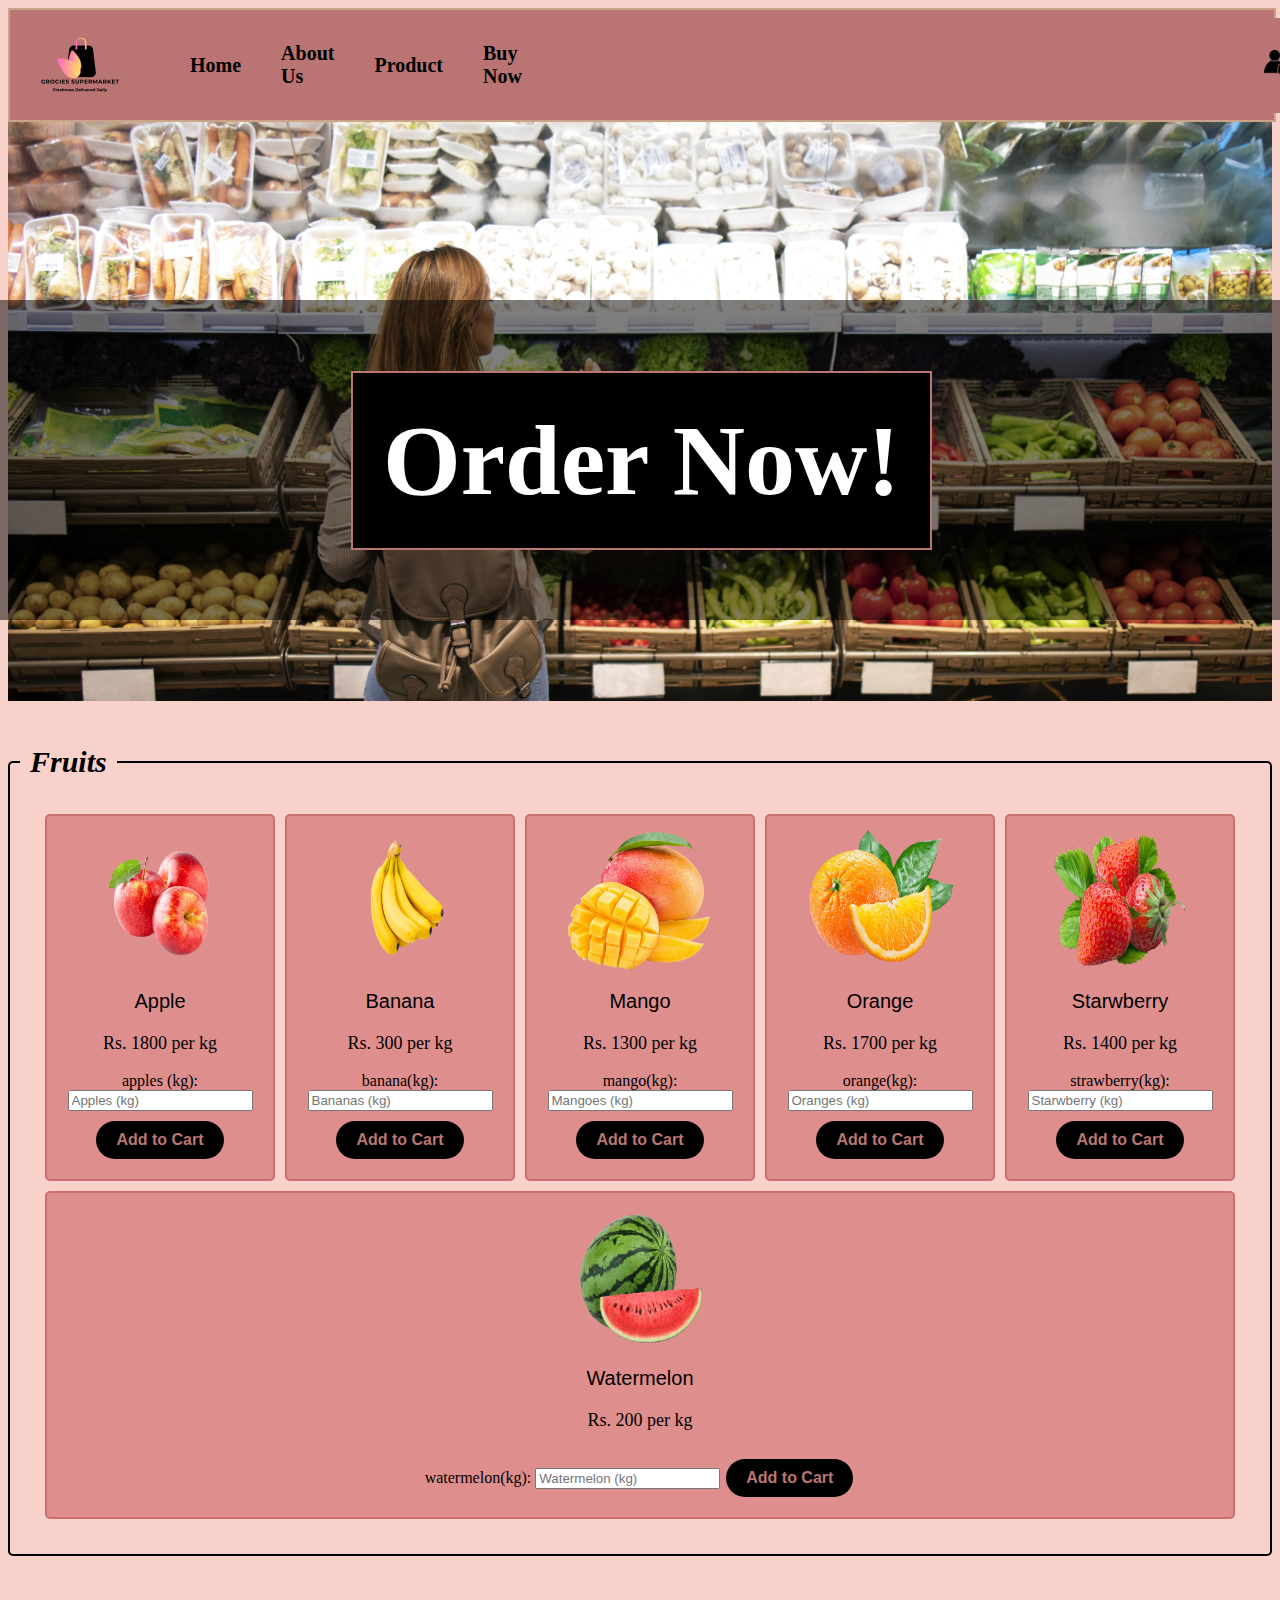
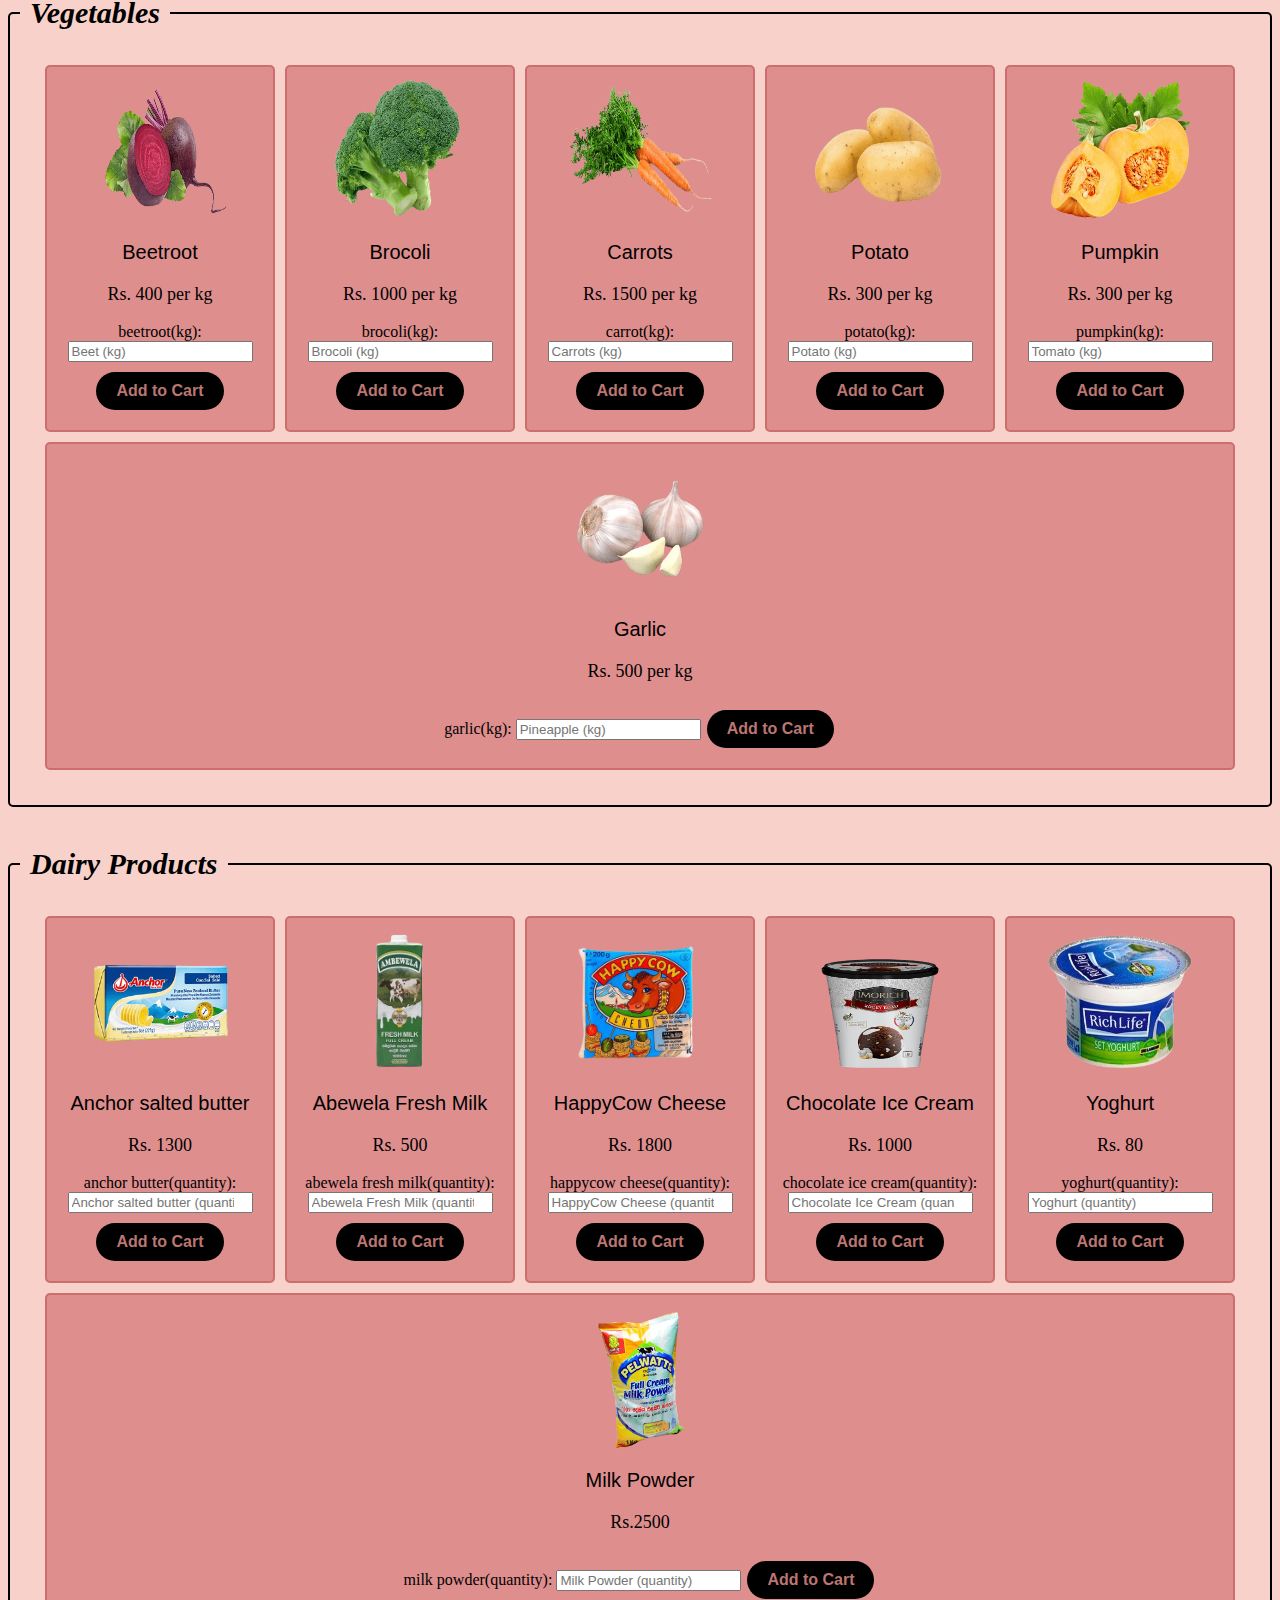
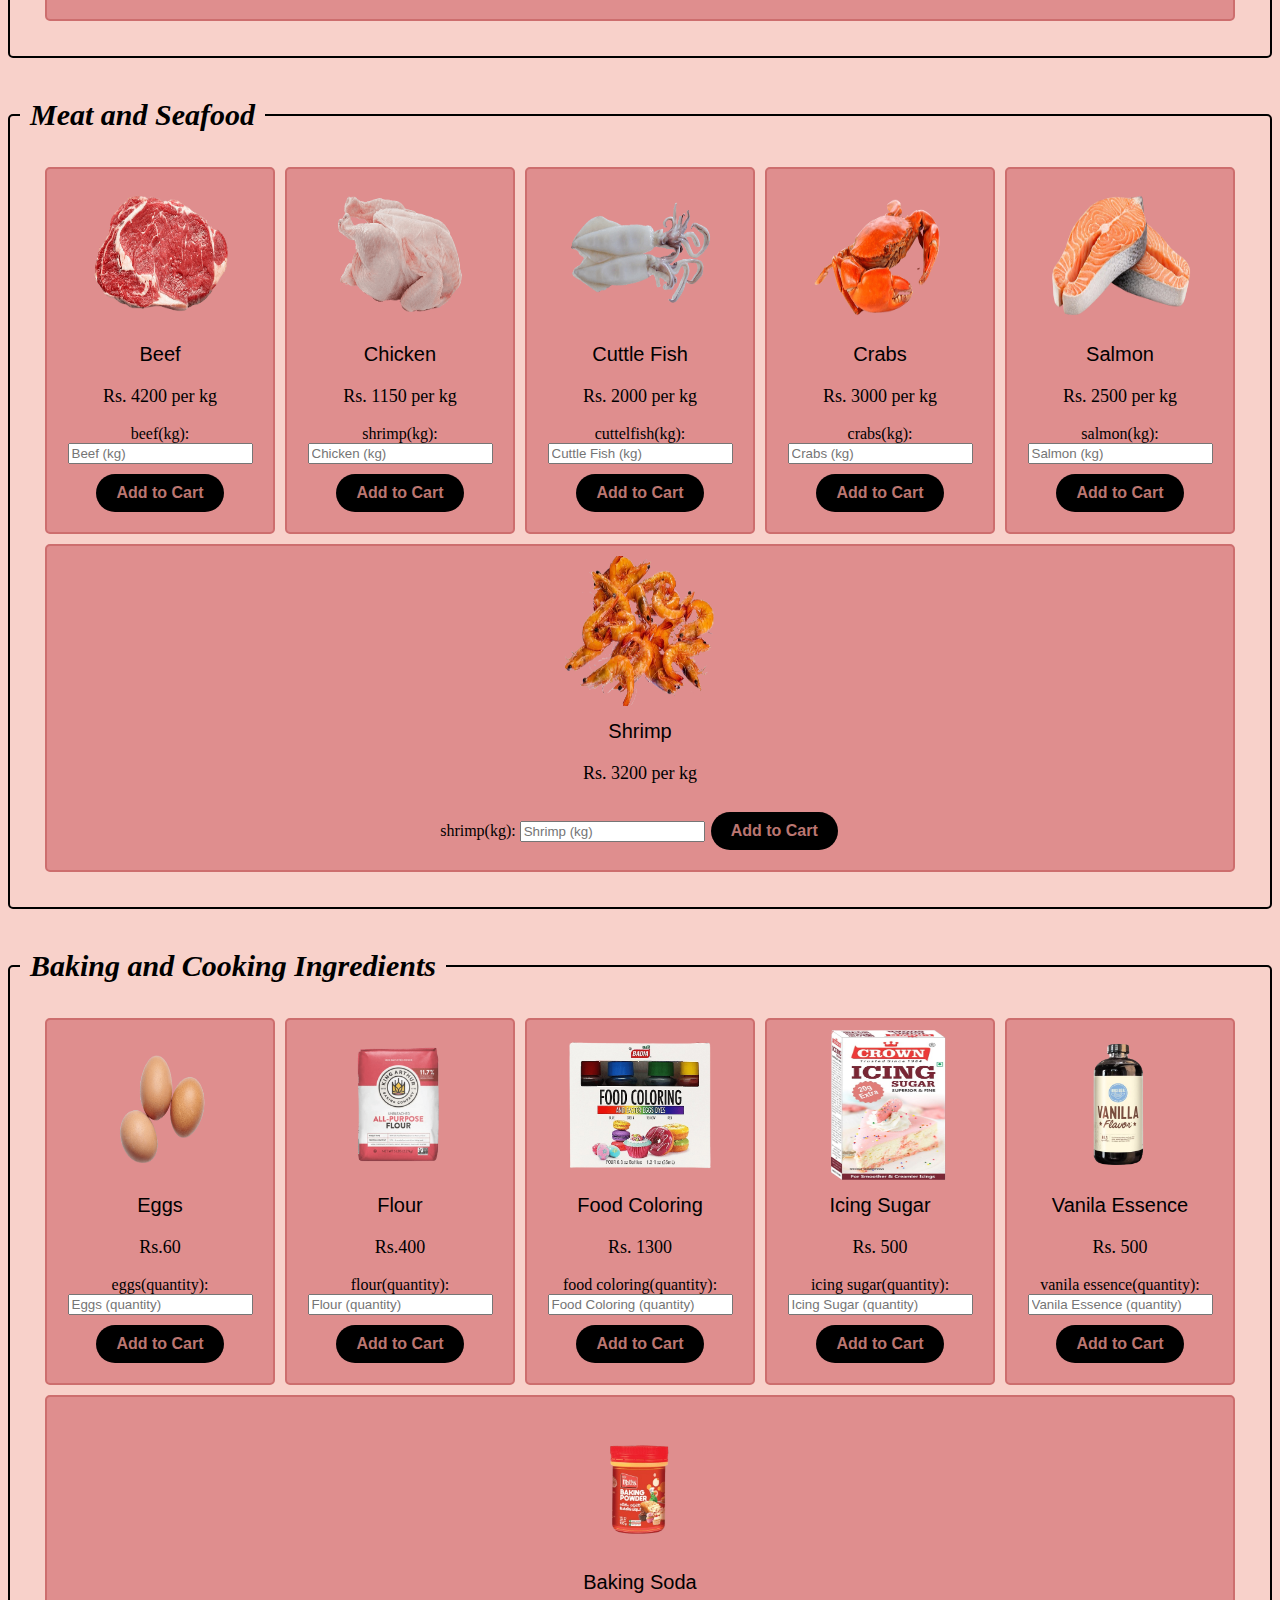
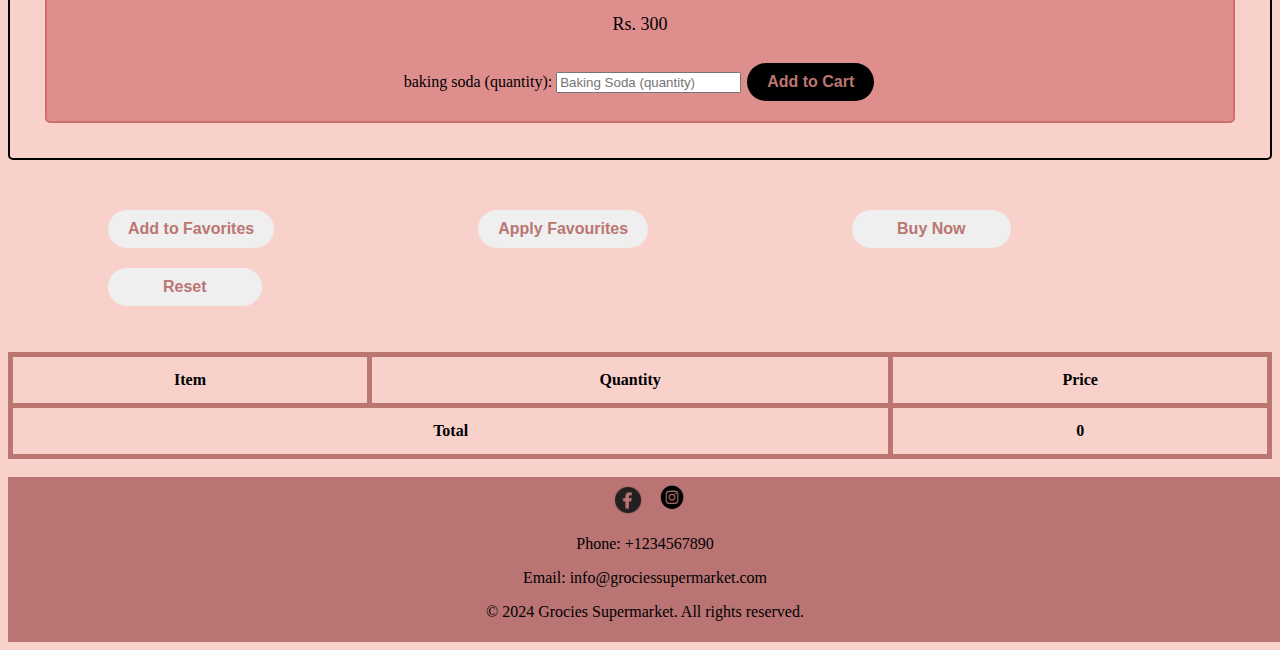
<file: cart.html>
<!DOCTYPE html>
<html lang="en">
<head>
    <meta charset="UTF-8">
    <meta name="viewport" content="width=device-width, initial-scale=1.0">
    <title>Cart</title>
    <link rel="icon" href="Grocies_Supermarket_4.png">
    <link rel="stylesheet" href="./style.css">
</head>
<body>
  <header class="header">
    <a href="index.html">
      <img class="logo" src="Grocies_Supermarket_4.png" alt="logo">
    </a>
    
   <div class="navbar">
      <ol>
        <li><a href="index.html">Home</a></li>
        <li><a href="About_US.html">About Us</a></li>
        <div class="dropdown">
            <li class="dropbtn"><a href="Products.html" class="button-link">Product</a></li>
            <ol>
                <div class="dropdown-content">
                    <li><a href="Vegetables.html">Vegetables</a></li>
                    <li><a href="Dairy Products.html">Dairy Products</a></li>
                    <li><a href="Cosmatics.html">Cosmetic and SkinCare</a></li>
                </div>
            </ol>
         </div>
        <li><a href="Order.html">Buy Now</a></li>
        <ol>
          <div class="icons-image">
            <a href="Loyality.html">
              <img src="imgs/add-user-icon-registration-illustration-sign-avatar-symbol-new-profile-logo-vector-removebg-preview.png" alt="registration">
            </a>
            <a href="./cart.html" class="registration-icon" class="active">
              <img src="imgs/shopping-cart-icon-in-flat-style-symbol-vector-20616055-removebg-preview.png" alt="icon">
            </a>
          </div>
        </ol>
      </ol>
    </div>
  </header>
    <main>
        <img src="newimgs/good-looking-woman-1-min.jpg" alt="cart-b" class="cart-b">
        <div class="cart-main-t">
            <h1>Order Now!</h1>
        </div>
<section>
            <fieldset>
                <legend>Fruits</legend>
                <div class="products">
                    <div class="item">
                        <img src="newimgs/apple-removebg-preview-min.png" alt="apple">
                        <p class="item-name">Apple</p>
                        <p class="item-price">Rs. 1800 per kg</p>
                        <label for="Apple">apples (kg):
                            <input type="number" id="Apple" placeholder="Apples (kg)">
                        </label>
                        
                        <button class="add-to-cart-button">Add to Cart</button>
                    </div>
                    <div class="item">
                        <img src="newimgs/banana-removebg-preview-min.png" alt="banana">
                        <p class="item-name">Banana</p>
                        <p class="item-price">Rs. 300 per kg</p>
                        <label for="banana">banana(kg):
                            <input type="number" id="Banana" placeholder="Bananas (kg)">
                        </label>
                        
                        <button class="add-to-cart-button">Add to Cart</button>
                    </div>
                    <div class="item">
                        <img src="newimgs/mango-removebg-preview.png" alt="mango">
                        <p class="item-name">Mango</p>
                        <p class="item-price">Rs. 1300 per kg</p>
                        <label for="mango">mango(kg):
                            <input type="number" id="Mango" placeholder="Mangoes (kg)">
                        </label>
                        
                        <button class="add-to-cart-button">Add to Cart</button>
                    </div>
                    <div class="item">
                        <img src="newimgs/orange-removebg-preview.png" alt="orange">
                        <p class="item-name">Orange</p>
                        <p class="item-price">Rs. 1700 per kg</p>
                        <label for="orange">orange(kg):
                            <input type="number" id="Orange" placeholder="Oranges (kg)">
                        </label>
                        
                        <button class="add-to-cart-button">Add to Cart</button>
                    </div>
                    <div class="item">
                        <img src="newimgs/strawberry-removebg-preview.png" alt="pineapple">
                        <p class="item-name">Starwberry</p>
                        <p class="item-price">Rs. 1400 per kg</p>
                        <label for="strawberry">strawberry(kg):
                            <input type="number" id="Starwberry" placeholder="Starwberry (kg)">
                        </label>
                        
                        <button class="add-to-cart-button">Add to Cart</button>
                    </div>
                    <div class="item">
                        <img src="newimgs/watermelon-removebg-preview.png" alt="watermelon">
                        <p class="item-name">Watermelon</p>
                        <p class="item-price">Rs. 200 per kg</p>
                        <label for="watermelon">watermelon(kg):
                            <input type="number" id="Watermelon" placeholder="Watermelon (kg)">
                        </label>
                        
                        <button class="add-to-cart-button">Add to Cart</button>
                    </div>
                </div>
            </fieldset>
        </section>
        <section>
            <fieldset>
                <legend>Vegetables</legend>
                <div class="products">
                    <div class="item">
                        <img src="newimgs/beet root-min.png" alt="Beet">
                        <p class="item-name">Beetroot</p>
                        <p class="item-price">Rs. 400 per kg</p>
                        <label for="beet">beetroot(kg):
                            <input type="number" id="Beet" placeholder="Beet (kg)">
                        </label>
                       
                        <button class="add-to-cart-button">Add to Cart</button>
                    </div>
                    <div class="item">
                        <img src="newimgs/brocoli-min.png" alt="Brocoli">
                        <p class="item-name">Brocoli</p>
                        <p class="item-price">Rs. 1000 per kg</p>
                        <label for="brocoli">brocoli(kg):
                            <input type="number" id="Brocoli" placeholder="Brocoli (kg)">
                        </label>
                        
                        <button class="add-to-cart-button">Add to Cart</button>
                    </div>
                    <div class="item">
                        <img src="newimgs/carrtots-min.png" alt="Carrots">
                        <p class="item-name">Carrots</p>
                        <p class="item-price">Rs. 1500 per kg</p>
                        <label for="carrot">carrot(kg):
                            <input type="number" id="Carrots" placeholder="Carrots (kg)">
                        </label>
                       
                        <button class="add-to-cart-button">Add to Cart</button>
                    </div>
                    <div class="item">
                        <img src="newimgs/potatos.png" alt="Potato">
                        <p class="item-name">Potato</p>
                        <p class="item-price">Rs. 300 per kg</p>
                        <label for="potato">potato(kg):
                            <input type="number" id="Potato" placeholder="Potato (kg)">
                        </label>
                        
                        <button class="add-to-cart-button">Add to Cart</button>
                    </div>
                    <div class="item">
                        <img src="newimgs/pumkin.png" alt="Pumpkin">
                        <p class="item-name">Pumpkin</p>
                        <p class="item-price">Rs. 300 per kg</p>
                        <label for="pumpkin">pumpkin(kg):
                            <input type="number" id="Pumpkin" placeholder="Tomato (kg)">
                        </label>
                       
                        <button class="add-to-cart-button">Add to Cart</button>
                    </div>
                    <div class="item">
                        <img src="newimgs/garlic-min.png" alt="Pineapple">
                        <p class="item-name">Garlic</p>
                        <p class="item-price">Rs. 500 per kg</p>
                        <label for="garlic">garlic(kg):
                            <input type="number" id="Garlic" placeholder="Pineapple (kg)">
                        </label>
                       
                        <button class="add-to-cart-button">Add to Cart</button>
                    </div>
                </div>
            </fieldset>
        </section>

        <section>
            <fieldset>
                <legend>Dairy Products</legend>
                <div class="products">
                    <div class="item">
                        <img src="newimgs/Anchor salted butter 227g-min.png" alt="Anchor salted butter">
                        <p class="item-name">Anchor salted butter</p>
                        <p class="item-price">Rs. 1300 </p>
                        <label for="butter">anchor butter(quantity):
                            <input type="number" id="AnchorButter" placeholder="Anchor salted butter (quantity)">
                        </label>
                       
                        <button class="add-to-cart-button">Add to Cart </button>
                        
                    </div>
                    <div class="item">
                        <img src="newimgs/fresh milk-min.png" alt="Abewela Fresh Milk">
                        <p class="item-name">Abewela Fresh Milk</p>
                        <p class="item-price">Rs. 500 </p>
                        <label for="Fmilk">abewela fresh milk(quantity):
                            <input type="number" id="AbewelaMilk" placeholder="Abewela Fresh Milk (quantity)">
                        </label>
                        
                        <button class="add-to-cart-button">Add to Cart </button>
                        
                    </div>
                    <div class="item">
                        <img src="newimgs/happy cow-min.png" alt="HappyCow Cheese">
                        <p class="item-name">HappyCow Cheese</p>
                        <p class="item-price">Rs. 1800 </p>
                        <label for="Cheese">happycow cheese(quantity):
                            <input type="number" id="HappyCowCheese" placeholder="HappyCow Cheese (quantity)">
                        </label>
                       
                        <button class="add-to-cart-button">Add to Cart </button>
                        
                    </div>
                    <div class="item">
                        <img src="newimgs/ice_cream-removebg-preview.png" alt="Chocolate Ice Cream">
                        <p class="item-name">Chocolate Ice Cream</p>
                        <p class="item-price">Rs. 1000 </p>
                        <label for="Cicecream">chocolate ice cream(quantity):
                            <input type="number" id="IceCream" placeholder="Chocolate Ice Cream (quantity)">
                        </label>
                        
                        <button class="add-to-cart-button">Add to Cart </button>
                        
                    </div>
                    <div class="item">
                        <img src="newimgs/yoghurt-removebg-preview.png" alt="Yoghurt">
                        <p class="item-name">Yoghurt</p>
                        <p class="item-price">Rs. 80 </p>
                        <label for="yogurt">yoghurt(quantity):
                            <input type="number" id="Yoghurt" placeholder="Yoghurt (quantity)">
                        </label>
                        
                        <button class="add-to-cart-button">Add to Cart </button>
                    </div>
                    <div class="item">
                        <img src="newimgs/3-removebg-preview-min.png" alt="Milk Powder">
                        <p class="item-name">Milk Powder</p>
                        <p class="item-price">Rs.2500</p>
                        <label for="milkpowder">milk powder(quantity):
                            <input type="number" id="MilkPowder" placeholder="Milk Powder (quantity)">
                        </label>
                        
                        <button class="add-to-cart-button">Add to Cart </button>
                    </div>
                    
                </div>

            </fieldset>
        </section>

        <section>
            <fieldset>
                <legend>Meat and Seafood</legend>
                <div class="products">
                    <div class="item">
                        <img src="newimgs/Beef-removebg-preview-min.png"alt="Beef">
                        <p class="item-name">Beef</p>
                        <p class="item-price">Rs. 4200 per kg</p>
                        <label for="beef">beef(kg):
                            <input type="number" id="Beef" placeholder="Beef (kg)">
                        </label>
                        
                        <button class="add-to-cart-button">Add to Cart </button>
                    </div>
                    <div class="item">
                        <img src="newimgs/chicken-removebg-preview (1)-min.png" alt="Chicken">
                        <p class="item-name">Chicken</p>
                        <p class="item-price">Rs. 1150 per kg</p>
                        <label for="chicken">shrimp(kg):
                            <input type="number" id="Chicken" placeholder="Chicken (kg)">
                        </label>
                        
                        <button class="add-to-cart-button">Add to Cart </button>
                    </div>
                    <div class="item">
                        <img src="newimgs/cuttelfish-removebg-preview-min.png" alt="Cuttle Fish">
                        <p class="item-name">Cuttle Fish</p>
                        <p class="item-price">Rs. 2000 per kg</p>
                        <label for="cuttelfish">cuttelfish(kg):
                            <input type="number" id="CuttleFish" placeholder="Cuttle Fish (kg)">
                        </label>
                        
                        <button class="add-to-cart-button">Add to Cart </button>
                    </div>
                    <div class="item">
                        <img src="newimgs/Crab-removebg-preview-min.png" alt="Crabs">
                        <p class="item-name">Crabs</p>
                        <p class="item-price">Rs. 3000 per kg</p>
                        <label for="crabs">crabs(kg):
                            <input type="number" id="Crabs" placeholder="Crabs (kg)">
                        </label>
                        
                        <button class="add-to-cart-button">Add to Cart </button>
                    </div>
                    <div class="item">
                        <img src="newimgs/salmon-removebg-preview.png" alt="Salmon">
                        <p class="item-name">Salmon</p>
                        <p class="item-price">Rs. 2500 per kg</p>
                        <label for="salmon">salmon(kg):
                            <input type="number" id="Salmon" placeholder="Salmon (kg)">
                        </label>
                        
                        <button class="add-to-cart-button">Add to Cart </button>
                    </div>
                    <div class="item">
                        <img src="newimgs/shrimp-removebg-preview.png" alt="Shrimp">
                        <p class="item-name">Shrimp</p>
                        <p class="item-price">Rs. 3200 per kg</p>
                        <label for="shrimp">shrimp(kg):
                            <input type="number" id="Shrimp" placeholder="Shrimp (kg)">
                        </label>
                        
                        <button class="add-to-cart-button">Add to Cart </button>
                    </div>
                    
                </div>

            </fieldset>
        </section>

        <section>
            <fieldset>
                <legend>Baking and Cooking Ingredients</legend>
                <div class="products">
                    <div class="item">
                        <img src="newimgs/eggs-removebg-preview-min.png" alt="Eggs">
                        <p class="item-name">Eggs</p>
                        <p class="item-price">Rs.60</p>
                        <label for="eggs">eggs(quantity):
                            <input type="number" id="Eggs" placeholder="Eggs (quantity)">
                        </label>
                       
                        <button class="add-to-cart-button">Add to Cart </button>
                    </div>
                    <div class="item">
                        <img src="newimgs/flour-removebg-preview-min.png" alt="Flour">
                        <p class="item-name">Flour</p>
                        <p class="item-price">Rs.400 </p>
                        <label for="Flour">flour(quantity):
                            <input type="number" id="Flour" placeholder="Flour (quantity)">
                        </label>
                        
                        <button class="add-to-cart-button">Add to Cart </button>
                    </div>
                    <div class="item">
                        <img src="newimgs/food_coloring-removebg-preview-removebg-preview-min.png" alt="Food Coloring">
                        <p class="item-name">Food Coloring</p>
                        <p class="item-price">Rs. 1300 </p>
                        <label for="coloring">food coloring(quantity):
                            <input type="number" id="FoodColoring" placeholder="Food Coloring (quantity)">
                        </label>
                        
                        <button class="add-to-cart-button">Add to Cart </button>
                    </div>
                    <div class="item">
                        <img src="newimgs/icing_sugar-removebg-preview.png" alt="Icing Sugar">
                        <p class="item-name">Icing Sugar</p>
                        <p class="item-price">Rs. 500 </p>
                        <label for="icing">icing sugar(quantity):
                            <input type="number" id="IcingSugar" placeholder="Icing Sugar (quantity)">
                        </label>
                       
                        <button class="add-to-cart-button">Add to Cart </button>
                    </div>
                    <div class="item">
                        <img src="newimgs/vanila-removebg-preview.png" alt="Vanila Essence">
                        <p class="item-name">Vanila Essence</p>
                        <p class="item-price">Rs. 500 </p>
                        <label for="vanila">vanila essence(quantity):
                            <input type="number" id="VanilaEssence" placeholder="Vanila Essence (quantity)">
                        </label>
                        
                        <button class="add-to-cart-button">Add to Cart </button>
                    </div>
                    <div class="item">
                        <img src="newimgs/baking soda-min.png" alt="Baking Soda">
                        <p class="item-name">Baking Soda</p>
                        <p class="item-price">Rs. 300 </p>
                        <label for="Bakingsoda">baking soda (quantity):
                            <input type="number" id="BakingSoda" placeholder="Baking Soda (quantity)">
                        </label>
                        
                        <button class="add-to-cart-button">Add to Cart </button>
                    </div>
                    
                </div>

            </fieldset>
        </section>
        
        
        <div class="cart-buttons">
            <button id="add-to-favourites">Add to Favorites</button>
            <button id="apply-favourites">Apply Favourites</button>
            <button id="buy-now">Buy Now</button>
            <button id="reset-cart">Reset</button>
        </div>
        <br><br>
        <div class="cart">
            <table id="cart">
                <thead>
                    <tr>
                        <th>Item</th>
                        <th>Quantity</th>
                        <th>Price</th>
                    </tr>
                </thead>
                <tbody>
                    <!-- Items will be dynamically added here -->
                </tbody>
                <tfoot>
                    <tr>
                        <th colspan="2">Total</th>
                        <th id="totalPrice">0</th>
                    </tr>
                </tfoot>
            </table>
            
        </div>
    </main>
    <br>
    <footer class="custom-footer">
        <div class="footer-social">
          <a href="#"><img src="fb.webp" alt="fb"></a> 
          <a href=""><img src="instagram-circular-black-icon-vector-29783030-removebg-preview.png" alt="inster"></a>
        </div>
        <div class="footer-contact">
          <p>Phone: +1234567890</p>
          <p>Email: info@grociessupermarket.com</p>
        </div>
        <div class="footer-copyright">
          <p>&copy; 2024 Grocies Supermarket. All rights reserved.</p>
        </div>
        <div>
         <!---https://www.freepik.com/---->
        </div>
      </footer>
      <script src="main.js"></script>
</body>
</html>
</file>
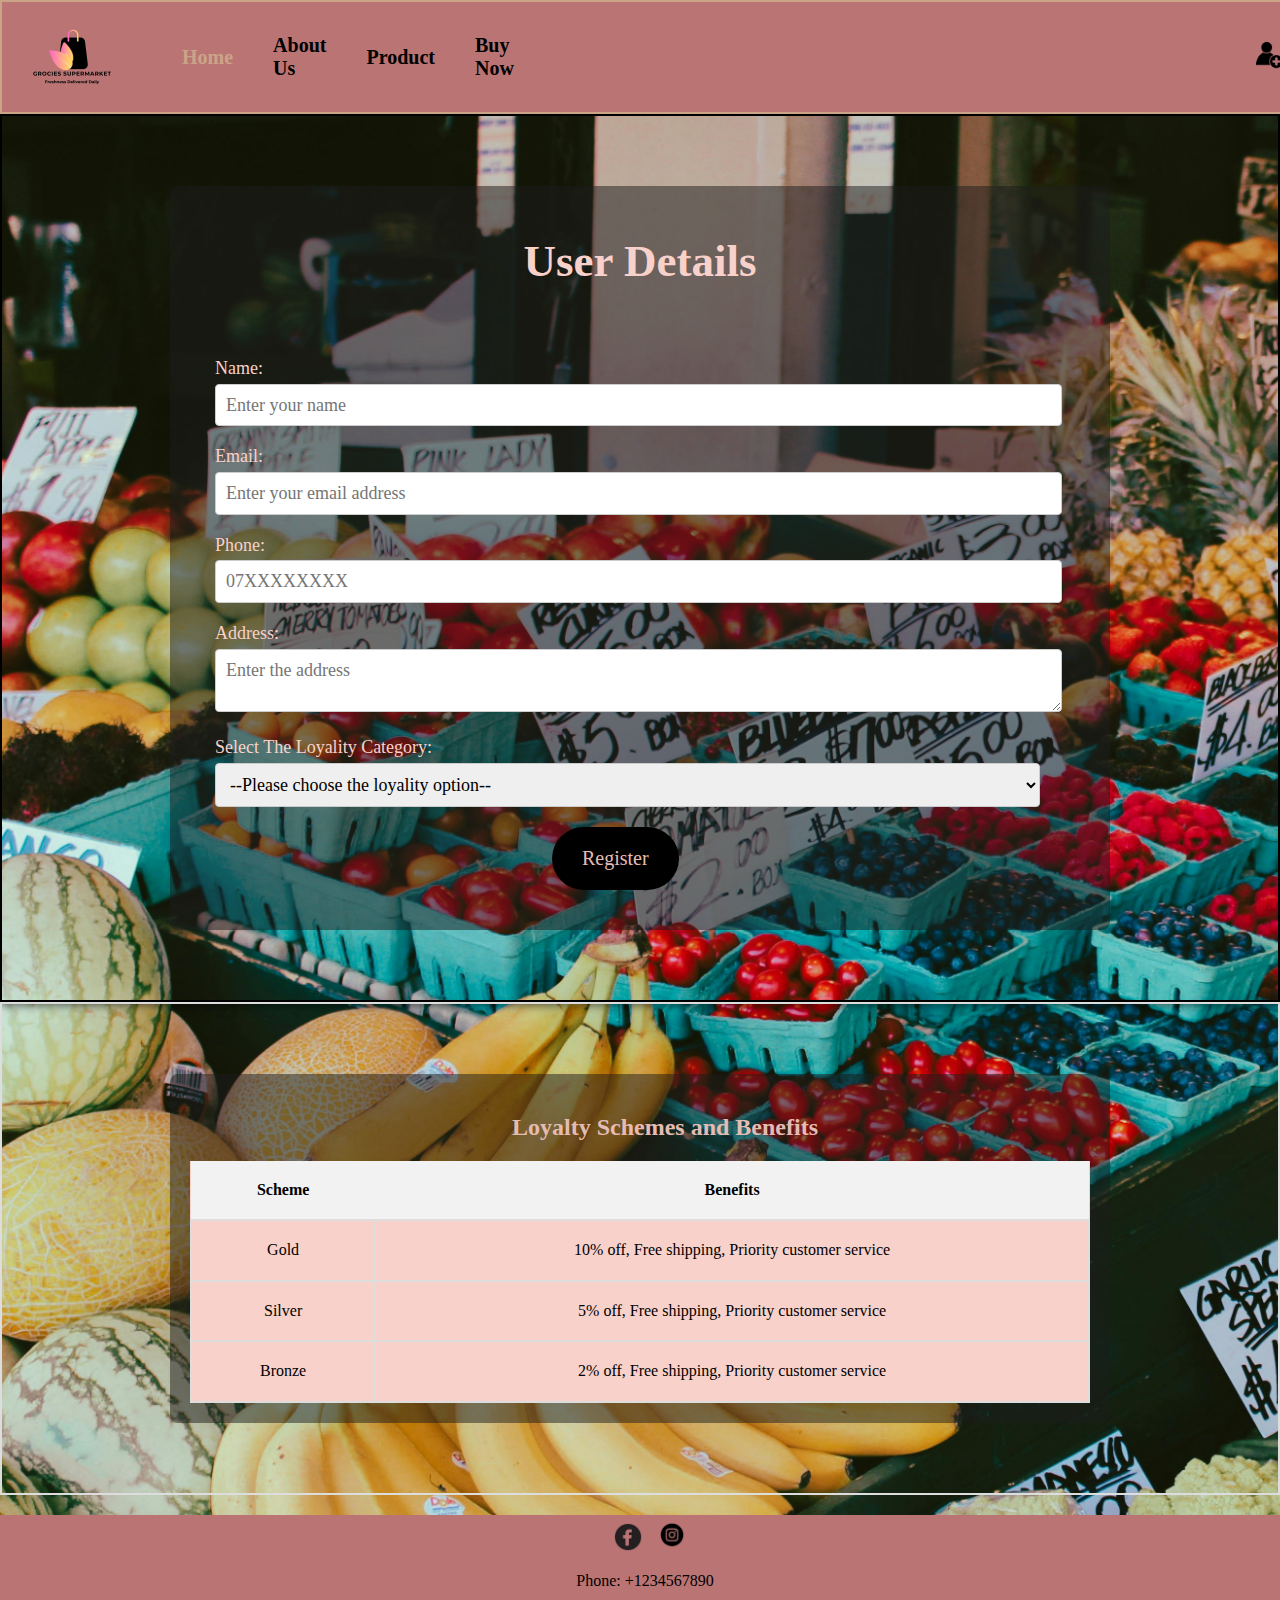
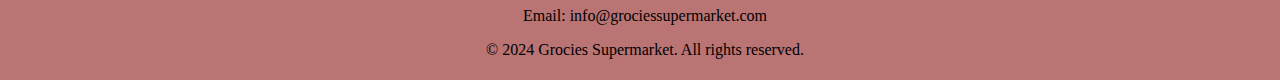
<file: Loyality.html>
<!DOCTYPE html>
<html lang="en">
<head>
    <meta charset="UTF-8">
    <meta name="viewport" content="width=device-width, initial-scale=1.0">
    <title>Loyality</title>
    <link rel="icon" href="Grocies_Supermarket_4.png">
    <link rel="stylesheet" href="./normalize.css">
    <link rel="stylesheet" href="./main-styles.css">
</head>
<body class="loyality-b">
     <header class="header">
    <a href="index.html">
      <img class="logo" src="Grocies_Supermarket_4.png" alt="logo">
    </a>
    
    <div class="navbar">
      <ol>
        <li><a href="index.html" class="active">Home</a></li>
        <li><a href="About_US.html">About Us</a></li>
        <div class="dropdown">
          <li class="dropbtn"><a href="Products.html">Product</a></li>
          <ol>
            <div class="dropdown-content">
              <li><a href="Vegetables.html">Vegetables</a></li>
              <li><a href="Dairy Products.html">Dairy Products</a></li>
              <li><a href="Cosmatics.html">Cosmetic and SkinCare</a></li>
            </div>
          </ol>
        </div>
        <li><a href="Order.html">Buy Now</a></li>
        <ol>
          <div class="icons-image">
            <a href="Loyality.html">
              <img src="imgs/add-user-icon-registration-illustration-sign-avatar-symbol-new-profile-logo-vector-removebg-preview.png" alt="registration">
            </a>
            <a href="./cart.html" class="registration-icon">
              <img src="imgs/shopping-cart-icon-in-flat-style-symbol-vector-20616055-removebg-preview.png" alt="icon">
            </a>
          </div>
        </ol>
      </ol>
    </div>
  </header>
       




  
  <section class="loyality-form-container">
    <div class="loyality-box">
      <h1>User Details</h1>
       <form action="/submit-order" method="post">
        <div class="loyality-c-info">
          <label for="name">Name:</label>
          <input type="text" id="name" name="name" placeholder="Enter your name" required>
          
          <label for="email">Email:</label>
          <input type="email" id="email" name="email" placeholder="Enter your email address" required>
        
          <label for="phone">Phone:</label>
          <input type="tel" id="phone" name="phone" placeholder="07XXXXXXXX" required>
        </div>
        
        <div class="l-shipping-address">
          <label for="address"> Address:</label>
          <textarea id="address" name="address" placeholder="Enter the address" required></textarea>
        </div>
        
        <div class="loyality-selection">
          <label for="l-category">Select The Loyality Category:</label>
          <select id="l-category" name="category" required>
            <option value="">--Please choose  the loyality  option--</option>
            <option value="vegetables">Gold</option>
            <option value="dairy">Silver</option>
            <option value="cosmetics">Bronze</option>
          </select>
          <button type="button">Register</button>
        </form>
      </div>
    </section>

<div class="loyalty-schemes">
  <div class="loyality-form-c">
  <h2 class="l-topic">Loyalty Schemes and Benefits</h2>
  <table>
    <thead>
      <tr>
        <th>Scheme</th>
        <th>Benefits</th>
      </tr>
    </thead>
    <tbody>
      <tr>
        <td>Gold</td>
        <td>10% off, Free shipping, Priority customer service</td>
      </tr>
      <tr>
        <td>Silver</td>
        <td>5% off, Free shipping, Priority customer service</td>
      </tr>
      <tr>
        <td>Bronze</td>
        <td>2% off, Free shipping, Priority customer service</td>
      </tr>
    </tbody>
  </table>
</div>
</div>

<footer class="custom-footer">
  <div class="footer-social">
    <a href="#"><img src="fb.webp" alt="fb"></a> 
    <a href=""><img src="instagram-circular-black-icon-vector-29783030-removebg-preview.png" alt="inster"></a>
  </div>
  
  <div class="footer-contact">
    <p>Phone: +1234567890</p>
    <p>Email: info@grociessupermarket.com</p>
  </div>
  <div class="footer-copyright">
    <p>&copy; 2024 Grocies Supermarket. All rights reserved.</p>
  </div>
  <div>
     <!--https://www.freepik.com/-->
  </div>
</footer>










  
    
</body>
</html>
</file>
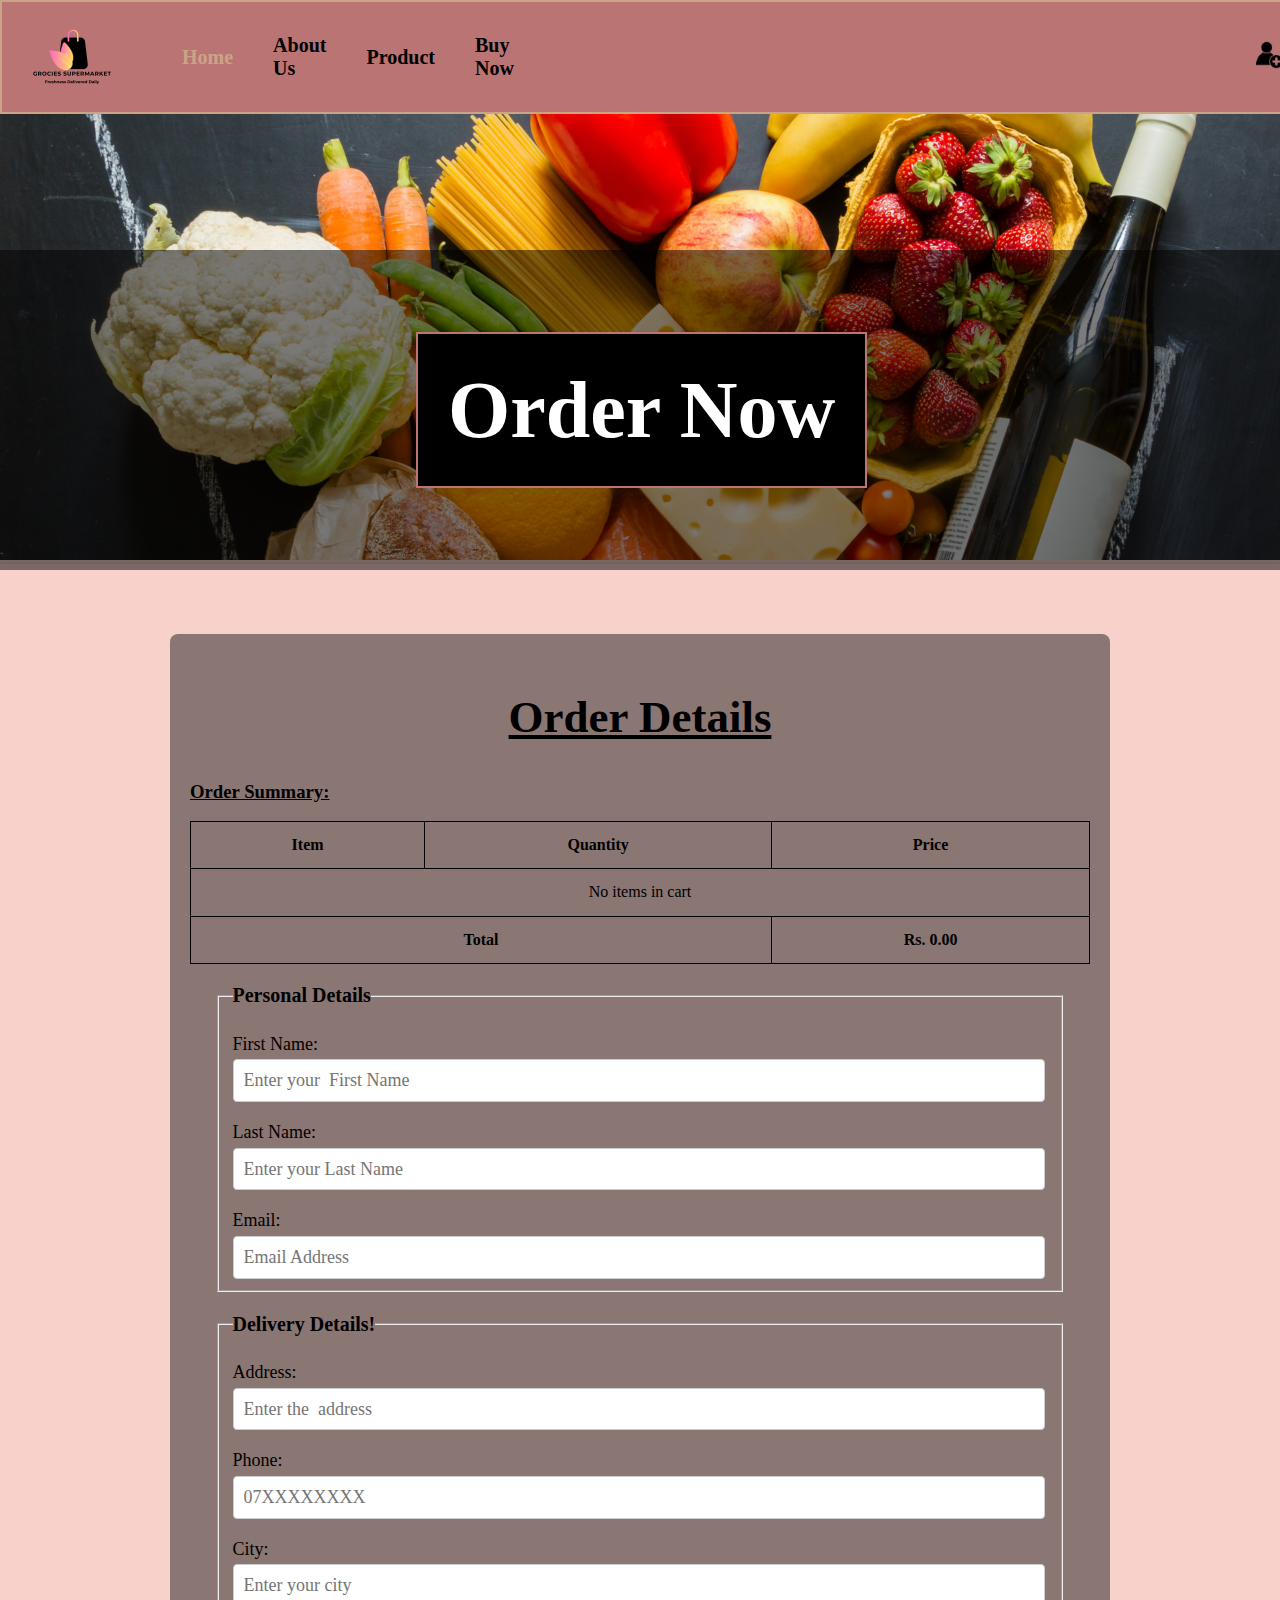
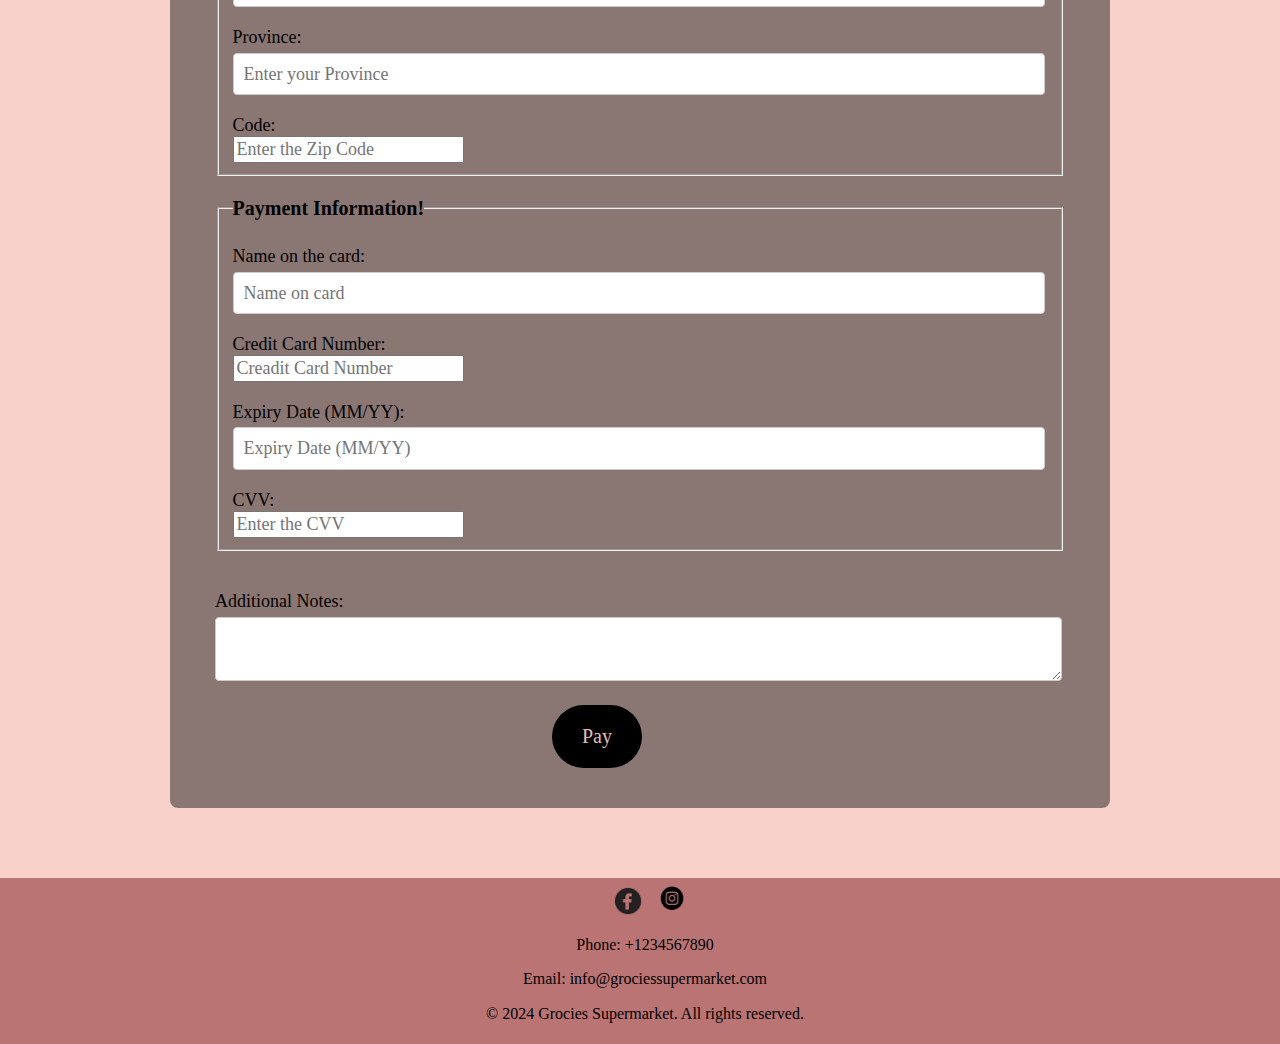
<file: Order.html>
<!DOCTYPE html>
<html lang="en">
<head>
    <meta charset="UTF-8">
    <meta name="viewport" content="width=device-width, initial-scale=1.0">
    <title>Order Page</title>
    <link rel="icon" href="Grocies_Supermarket_4.png">
    <link rel="stylesheet" href="./normalize.css">
    <link rel="stylesheet" href="./main-styles.css">
    
    
</head>
<body class="order-p">
  <header class="header">
    <a href="index.html">
      <img class="logo" src="Grocies_Supermarket_4.png" alt="logo">
    </a>
    
    <div class="navbar">
      <ol>
        <li><a href="index.html" class="active">Home</a></li>
        <li><a href="About_US.html">About Us</a></li>
        <div class="dropdown">
         <li class="dropbtn"><a href="Products.html">Product</a></li>
          <ol>
            <div class="dropdown-content">
              <li><a href="Vegetables.html">Vegetables</a></li>
              <li><a href="Dairy Products.html">Dairy Products</a></li>
              <li><a href="Cosmatics.html">Cosmetic and SkinCare</a></li>
            </div>
          </ol>
        </div>
        <li><a href="Order.html">Buy Now</a></li>
        <ol>
          <div class="icons-image">
            <a href="Loyality.html">
              <img src="imgs/add-user-icon-registration-illustration-sign-avatar-symbol-new-profile-logo-vector-removebg-preview.png" alt="registration">
            </a>
            <a href="./cart.html" class="registration-icon">
              <img src="imgs/shopping-cart-icon-in-flat-style-symbol-vector-20616055-removebg-preview.png" alt="icon">
            </a>
          </div>
        </ol>
      </ol>
    </div>
  </header>

  <div class="order-main">
    <img src="imgs/Untitled_design_10.png" alt="" class="order-b">
    <div class="order-main-t">
      <h1>Order Now </h1>
    </div>
  </div>

  <section class="order-form-container">
    <div class="order-box">
      <h2>Order Details</h2>
      <h3>Order Summary:</h3>
      <table id="cart">
        <thead>
          <tr>
            <th>Item</th>
            <th>Quantity</th>
            <th>Price</th>
          </tr>
        </thead>
        <tbody>
        <!-- Items will be dynamically added here -->
        </tbody>
        <tfoot>
          <tr>
            <th colspan="2">Total</th>
            <th id="totalPrice">0</th>
          </tr>
        </tfoot>
      </table>

      <form id="orderForm">

        <fieldset>
          <Legend>Personal Details</Legend>
          <div class="customer-info">
            <label id=" FirstName">First Name:
                <input type="text" id=" FirstName" name="name" placeholder="Enter your  First Name" required>
            </label>
            
          
            <label id="LastName">Last Name:
                <input type="text" id="LastName" name="email" placeholder="Enter your Last Name" required>
            </label>
            
          
            <label id="Email">Email:
                <input type="email" id="Email" name="phone" placeholder="Email Address" required>
            </label>
            
          </div>
        </fieldset>
        <br>
      
        <fieldset>
          <legend>Delivery Details!</legend>
          <div class="shipping-address">
            <label for="address">Address:</label>
            <input type="text" id="address" name="address" placeholder="Enter the  address" required>
          
            <label for="phone">Phone:</label>
            <input type="tel" id="phone" name="phone" placeholder="07XXXXXXXX" required>

            <label for="City">City:</label>
            <input type="text" id="City" name="phone" placeholder="Enter your city" required>

            <label for="Province">Province:</label>
            <input type="text"id="Province" name="Province" placeholder="Enter your Province" required>

            <label for="ZipCode">Code:</label>
            <input type="number" id="ZipCode" name="Code" placeholder="Enter the Zip Code" required>
          </div>
        </fieldset>
        <br>

        <fieldset>
          <legend>Payment Information!</legend>
          <label for="Namecard">Name on  the card:</label>
          <input type="text" id="Namecard" name="phone" placeholder="Name on card" required>

          <label for="Creditnumber">Credit Card Number:</label>
          <input type="number" id="Creditnumber" name="phone" placeholder="Creadit Card Number" required>

          <label for="ExpDate">Expiry Date (MM/YY):</label>
          <input type="text" id="ExpDate" name="Province" placeholder="Expiry Date (MM/YY)" required>

          <label for="CVV">CVV:</label>
          <input type="number" id="CVV" name="Code" placeholder="Enter the CVV" required>
        </fieldset>
        <br>
        
        <div class="additional-notes">
          <label for="notes">Additional Notes:</label>
          <textarea id="notes" name="notes"></textarea>
        </div>
      
        <button type="submit" id="payButton">Pay</button>
      </form>
    </div>
  </section>
  
  <footer class="custom-footer">
    <div class="footer-social">
      <a href="#"><img src="fb.webp" alt="fb"></a> 
      <a href=""><img src="instagram-circular-black-icon-vector-29783030-removebg-preview.png" alt="inster"></a>
    </div>
    <div class="footer-contact">
      <p>Phone: +1234567890</p>
      <p>Email: info@grociessupermarket.com</p>
    </div>
    <div class="footer-copyright">
      <p>&copy; 2024 Grocies Supermarket. All rights reserved.</p>
    </div>
    <div>
     <!--https://www.freepik.com/-->
    </div>
  </footer>
  <script src="order.js"></script>
</body>
</html>
</file>
<file: style.css>
body {
    background-color:  #f8d1ca;
}

/*Header*/

.header {
  display: flex;
  align-items: center;
  height: 110px;
  background-color: #ba7474;
  width: 100%;
  position: relative;
  border: 2px solid #cba487;
}

.logo {
  width: 100px;
  height: 100px;
  padding: 0px 20px;
  display: flex;
  align-items: center;
  justify-content: center;
}

.navbar {
  background-color: #ba7474;
  width: 100%;
  display: flex;
  align-items: center;
  justify-content: space-between;
  padding: 10px 20px;
}

.navbar ol {
  display: flex;
  align-items: center;
  padding: 0;
  margin: 0;
  list-style-type: none;
}

.navbar ol li {
  margin: 0 20px;
  position: relative;
}

.navbar a {
  text-decoration: none;
  color:black;
  font-size: 20px;
  font-weight: bold;
}

.navbar a:hover {
  color: #e5bcb4;
}

.navbar .active {
  color:#cba487;
}

.dropdown .dropbtn {
  background-color: inherit;
  border: none;
  cursor: pointer;
  font-size: 20px;
  color: black;
  font-family: 'Times New Roman', Times, serif;                              
  
}


.dropdown-content {
display: none;
position: absolute;
background-color: #bb7671;
min-width: 160px;
box-shadow: 0px 8px 16px 0px rgba(0,0,0,0.5);
z-index: 1;
margin-top:150px;
}

.dropdown-content a {
  color:black;
  padding: 12px 16px;
  text-decoration: none;
  display: block;
}

.dropdown-content a:hover {
  color:#cba487;
}

.dropdown:hover .dropdown-content {
  display: block;
}

.icons-image {
  display: flex;
  align-items:end;
  margin-left: auto;
  margin-left: 700px;
}

.icons-image img {
  width: 40px;
  height: 40px;
  margin:  15px;
}

@media (max-width: 600px) {

  .logo {
    width: 50px;
    height: 50px;
    padding: 0px 10px;
    display: flex;
    align-items: center;
    justify-content: center;
  }
  .navbar {
    flex-direction: column;
    align-items: stretch;
    height: 80%;
    width: 50%;
  }


  .navbar ol li {
    margin: 0px 10px;
    width: 100%;
    height: 90%;
    display: flex;
    
    
  }

  .navbar a {
    text-decoration: none;
    color:#cba487;
    font-size: 8px;
    font-weight: bold;
    margin-right: 5px;
    margin-top: 30px;
  }

  .dropdown-content {
    position: static;
    background-color: #bb7671;
    min-width: 100%;
    box-shadow: none;
  }

  .dropdown .dropbtn {
    background-color: inherit;
    border: none;
    cursor: pointer;
    font-size: 20px;
    color: black;
    margin-bottom: 100px;
    margin-top: 2px;
  }

  .icons-image {
    display: flex;
    align-items:center;
    margin-left: auto;
    margin-bottom: 100px;
    
  }
  
  .icons-image img {
    width: 20px;
    height: 20px;
    margin: 2px;
    margin-left: 12px;
  }


}

.cart-b{
  max-width: 100%;
  height: auto;

}
.cart-main-t{
  position: absolute;
  top: 0;
  left: 0;
  width:98.7%;
  height: 300px;
  background-color: rgba(0, 0, 0, 0.5); 
  color: white;
  display: flex;
  justify-content: center;
  align-items: center;
  text-align: center;
  margin: 300px 900px;
  padding: 10px;
  margin-left:0px;
  margin-right: 3px;
  
}
@media (max-width: 600px) {
  .cart-main-t h1 {
  font-size: 10px;
  background-color: black;
  border: 2px solid #bb7671 ;
  padding: 10px;
  
}}







/*cart*/
.cart-main-t h1{
  font-size: 100px;
  background-color: black;
  border: 2px solid #bb7671 ;
  padding: 30px;
}

.products {
    display: flex;
    flex-wrap: wrap;
    justify-content: space-between;
    margin: 20px;
}

.item {
  flex: 1 0 200px;
  margin: 5px;
  padding: 10px;
  border: 2px solid rgb(205, 110, 110);
  text-align: center;
  background-color: #df8e8e;
  color: black;
  border-radius: 5px;
}

.item img {
  height: 150px;
  width: 150px;
  align-items: center;
}

.item .item-name {
    font-family: 'Franklin Gothic Medium', 'Arial Narrow', Arial, sans-serif;
    margin-top: 10px;
    font-size: 20px;
    color: black;
    font-weight: lighter;
}

.item .item-price {
    font-size: 18px;
}

.add-to-cart-button {
    background-color: black;
    color: #bb7671;
    border: none;
    font-weight: bold;
    padding: 10px 20px;
    text-align: center;
    text-decoration: none;
    display: inline-block;
    font-size: 16px;
    margin: 10px 2px;
    cursor: pointer;
    border-radius: 50px;
}

.add-to-cart-button:hover {
    background-color: #807f7f;
    color: #132A13;
}

legend {
  font-size: 30px;
  font-weight: bold;
  font-style: italic;
  padding: 0 10px;

    
}

fieldset {
  border: 2px solid #000;
  padding: 10px;
  border-radius: 5px;
  margin: 40px auto;
}

.cart-table {
  max-width: 1200px;
  margin: 30px auto;
  padding: 20px;
}

#cart {
  width: 100%;
  border-collapse: collapse;
  justify-content: center;
}

#cart th, #cart td {
  border: 5px solid #bb7671;
  padding: 14px;
  text-align: center;
}

.cart-buttons #add-to-favourites ,#apply-favourites ,#buy-now ,#reset-cart{
  
  color: #bb7671;
  border: none;
  font-weight: bold;
  padding: 10px 20px;
  text-align: center;
  text-decoration: none;
  display: inline-block;
  font-size: 16px;
  margin: 10px 100px;
  cursor: pointer;
  border-radius: 50px;

}




.custom-footer {
  background-color: #ba7474;
  color: black;
  padding:5px;
  text-align: center;
  width: 100%;
  height: auto;
  
}

.footer-social img{
  width: 30px;
  height: auto;
}

.footer-social a {
  margin-left: 10px;
}

.footer-contact p {
  margin-bottom:0px;
}

@media (max-width: 600px){
  .cart-main-t{
    height: 150px;
    margin: 90px 10px;
    margin-left:0px;
    width:91%;
    margin-left: 9px;
   
  }

  .cart-main-t h1{
    font-size: 30px;
    padding: 15px;
    top: 0;
    left: 0;
}}

.cart-buttons #add-to-favourites ,#apply-favourites ,#buy-now ,#reset-cart{
  
  color: #bb7671;
  border: none;
  font-weight: bold;
  padding: 10px 20px;
  text-align: center;
  text-decoration: none;
  display: inline-block;
  font-size: 16px;
  margin: 10px 100px;
  cursor: pointer;
  border-radius: 50px;

}

.cart-buttons #buy-now {
  padding: 10px 45px;


}

.cart-buttons #reset-cart{
  padding: 10px 55px;
}






@media (max-width: 600px){
  .custom-footer {
    background-color: #ba7474;
    color: black;
    width: 100%;
  }
  
  .footer-social img{
    width: 30px;
    height: auto;
  }
  
  .footer-social a {
    margin-left: 10px;
  }
  
  .footer-contact p {
    margin-bottom:10px;
  }

}
</file>
<file: main-styles.css>
body {
  background-color:  #f8d1ca;
  background-image: url('path/to/your/image.jpg');
  background-size: cover; /* Cover the entire body area */
  background-repeat: no-repeat; /* Prevent the image from repeating */
}

/*Header*/
.header {
  display: flex;
  align-items: center;
  height: 110px;
  background-color: #ba7474;
  width: 100%;
  position: relative;
  border: 2px solid #cba487;
}

.logo {
  width: 100px;
  height: 100px;
  padding: 0px 20px;
  display: flex;
  align-items: center;
  justify-content: center;
}

.navbar {
  background-color: #ba7474;
  width: 100%;
  display: flex;
  align-items: center;
  justify-content: space-between;
  padding: 10px 20px;
}

.navbar ol {
  display: flex;
  align-items: center;
  padding: 0;
  margin: 0;
  list-style-type: none;
}

.navbar ol li {
  margin: 0 20px;
  position: relative;
}

.navbar a {
  text-decoration: none;
  color:black;
  font-size: 20px;
  font-weight: bold;
}

.navbar a:hover {
  color: #e5bcb4;
}


.navbar .active {
  color: #cba487;
}

.dropdown .dropbtn {
  background-color: inherit;
  border: none;
  cursor: pointer;
  font-size: 20px;
  color: black;
  font-family:'Times New Roman', Times, serif;
}

.dropdown-content {
  display: none;
  position: absolute;
  background-color: #bb7671;
  min-width: 160px;
  box-shadow: 0px 8px 16px 0px rgba(0,0,0,0.5);
  z-index: 1;
  margin-top:150px
}

.dropdown-content a {
  color:black;
  padding: 12px 16px;
  text-decoration: none;
  display: block;
}

.dropdown-content a:hover {
  color:#cba487
}

.dropdown:hover .dropdown-content {
  display: block;
}

.icons-image {
  display: flex;
  align-items:end;
  margin-left: auto;
  margin-left: 700px;
}

.icons-image img {
  width: 40px;
  height: 40px;
  margin:  15px;
}

@media (max-width: 600px) {

  .logo {
    width: 50px;
    height: 50px;
    padding: 0px 10px;
    display: flex;
    align-items: center;
    justify-content: center;
  }
  .navbar {
    flex-direction: column;
    align-items: stretch;
    height: 80%;
    width: 50%;
  }


  .navbar ol li {
    margin: 0px 10px;
    width: 100%;
    height: 90%;
    display: flex;
    
    
  }

  .navbar a {
    text-decoration: none;
    color:#cba487;
    font-size: 8px;
    font-weight: bold;
    margin-right: 5px;
    margin-top: 30px;
  }

  .dropdown-content {
    position: static;
    background-color: #bb7671;
    min-width: 100%;
    box-shadow: none;
  }

  .dropdown .dropbtn {
    background-color: inherit;
    border: none;
    cursor: pointer;
    font-size: 20px;
    color: black;
    margin-bottom: 100px;
    margin-top: 2px;
  }

  .icons-image {
    display: flex;
    align-items:center;
    margin-left: auto;
    margin-bottom: 100px;
    
  }
  
  .icons-image img {
    width: 20px;
    height: 20px;
    margin: 2px;
    margin-left: 12px;
  }


}

/*home image*/
.home-image {
  max-width: 100%;
  position: relative;
  display: inline-block;
  
}

.home-image img, .r-image img{
  max-width: 100%;
  height: auto;
}

.welcome-p{
  position: absolute;
  top: 50%;
  left: 50%;
  transform: translate(-50%,-50%);
  padding: 0px 0px;
  text-align: center;
}
  

.welcome-p #welcome{
  font-family: 'Times New Roman', Times, serif;
  font-style: italic;
  font-size: 60px;
  font-weight: 900;
  margin-bottom: -50px;
  

}

.welcome-p #welcome-name{
  color: black;
  font-family: 'Times New Roman', Times, serif;
  font-size: 80px;
  
  
}

.welcome-p .shop-now{
  background-color:black;
  color:#cba487;
  border: none;
  padding: 10px 20px;
  text-align: center;
  text-decoration: none;
  display: inline-block;
  font-size: 30px;
  cursor: pointer;
  border-radius: 20px;
  margin-bottom: 40px;
}

.shop-now:hover{
  background-color: gray;
}

.intro-container {
  display: flex;
  background-color: white;
  border: 2px solid #ba7474;
  margin:20px;
  padding: 20px;
  align-items: center;
}

.intro-container-1{
  margin-left: 130px;
}

.intro-container .intro-image{
  width: 100px;
  margin-left: 30px;
}

.home-intro{
  display: flex;
  margin:20px;
  padding: 20px;
  align-items: center;
}

.home-intro #home-intro-image{
  width: 450px;
  height:650px;
  margin-left: 23px;
  border-radius: 30px;
  border: 2px solid black;
}

.h-i-1 {
  position: relative;
  width: 50%;
}

.home-intro-image {
  display: block;
  width: 100%;
  height: auto;
}

.overlay-h {
  position: absolute;
  top: 0;
  bottom: 0;
  left: 0;
  right: 0;
  height: 100%;
  width: 96%;
  border-radius: 30px;
  margin-right: 10px;
  margin-left: 20px;
  opacity: 0;
  transition: .5s ease;
  background-color: #e5bcb4;
}

.h-i-1:hover .overlay-h {
  opacity: 1;
}

.text-h {
  color: black;
  font-size: 50px;
  position: absolute;
  top: 50%;
  left: 50%;
  transform: translate(-50%, -50%);
  
}



.home-main-t{
  position: absolute;
  top: 0;
  left: 0;
  width:98.7%;
  height: 96.5%;
  background-color: rgba(0, 0, 0, 0.5); 
  color: white;
  display: flex;
  justify-content: center;
  align-items: center;
  text-align: center;
  padding: 10px;
  margin-left:0px;
  margin-right: 3px;
  
}

.h-b{
  width: 97%;
  height: 500px;
  justify-content: center;
  border-radius: 10px;
  background:url(imgs/bg2.png);
  padding: 20px;
  border: 3px solid black;
}

.h-b #h-b-1{
  width: 40%;
  height: 450px;
  margin-top: 15px;
  justify-content: center;
  border-radius: 10px ;
  background-color: rgba(0, 0, 0, 0.5); 
  padding: 10px;
} 

.home-b{
  width: 95%;
  height: 500px;
  justify-content: center;
  border-radius: 10px;
  background:url(imgs/grocery.png);
  padding: 40px;
  border: 3px solid black;
}

.home-b #home-b-2{
  width: 30%;
  height: 350px;
  margin-top: 15px;
  justify-content: center;
  border-radius: 10px ;
  font-size: 20px;
  font-weight: 500;
  padding: 10px;
} 

.home-b-2-button{
  background-color:black;
  color:#cba487;
  border: none;
  padding: 10px 20px;
  text-align: center;
  text-decoration: none;
  display: inline-block;
  font-size: 20px;
  cursor: pointer;
  border-radius: 20px;
  margin-bottom: 40px;
}

@media (max-width: 600px){
  .home-image {
    max-width: 100%;
    position: relative;
    display: inline-block;
    
  }
  
  .home-image img, .r-image img{
    max-width: 100%;
    height: auto;
  }
  
  .welcome-p{
    position: absolute;
    top: 50%;
    left: 50%;
    transform: translate(-50%,-50%);
    padding: 0px 0px;
    text-align: center;
  }
    
  
  .welcome-p #welcome{
    font-family: 'Times New Roman', Times, serif;
    font-style: italic;
    font-size: 30px;
    font-weight: 900;
    margin-top: 40px;
    padding: 40px 0;
  }
  
  .welcome-p #welcome-name{
    color: black;
    font-family: 'Times New Roman', Times, serif;
    font-size: 20px;
  }
  .welcome-p .shop-now{
    background-color:black;
    color:#cba487;
    border: none;
    padding: 10px 20px;
    text-align: center;
    text-decoration: none;
    display: inline-block;
    font-size: 10px;
    cursor: pointer;
    border-radius: 20px;
    margin-bottom: 40px;
  }
  .shop-now:hover{
    background-color: gray;
  }

  .intro-container,.home-intro {
    flex-direction: column; 
     
  }
  
  .intro-container .intro-image{
    width: 100px;
    margin-right: 170px;
  }

  .h-i-1 #home-intro-image {
    width: 150%; 
    height: auto;
    margin-left: -30px;
  }

 .text-h {
    font-size: 30px; /* Smaller text */
  }

  .h-b,.home-b {
    width: 90%; /* Narrower width for smaller screens */
    padding: 10px; /* Reduced padding */
  }
  
  

 .h-b #h-b-1,.home-b #home-b-2 {
    width: 99%; /* Full width for smaller screens */
    margin-left: -7px; /* Remove top margin */
    height: auto;
    margin-bottom: 10px;
  }
  li .home-b{
    font-stretch: condensed;
    
  }

 .home-b-2-button {
    font-size: 16px; /* Smaller font size for buttons */
    padding: 5px 10px; /* Reduced padding */
  }

  .overlay-h {
    width: 100%; /* Full width for smaller screens */
    margin-right: 0; /* Adjust margins for smaller screens */
    margin-left: 0;
  }



 .text-h {
    font-size: 30px; 
 }
}

/*About Us*/
.abt-b{
  max-width: 100%;
  height: auto;

}
.abt-main-t{
  position: absolute;
  top: 0;
  left: 0;
  width:98.7%;
  height: 300px;
  background-color: rgba(0, 0, 0, 0.5); 
  color: white;
  display: flex;
  justify-content: center;
  align-items: center;
  text-align: center;
  margin: 300px 900px;
  padding: 10px;
  margin-left:0px;
  margin-right: 3px;
  
}
.abt-main-t h1{
  font-size: 100px;
  background-color: black;
  border: 2px solid #bb7671 ;
  padding: 30px;
}
#abt-box {
  width:auto;
  margin: 50px auto;
  padding: 20px;
  background: url(bg2.png);
  border-radius: 8px;
  height: 300px;
  border: 2px solid black;
}
.branches {
  margin: 30px 50px;
}
.branch {
  margin-bottom: 20px;
}
.branch img {
  width: 100%;
  height: auto;
}
.our-services{
  margin-left: 650px;
  color: black;
}

.about {
  width: 50%;
  height: auto;
  margin-left: 350px;
  border-collapse: collapse;
  margin-bottom: 150px;
  background-color:white;
  align-items: center;
  border:#bb7671;
  margin-top: 10px;
}
.about th,.about td {
  border: 1px solid #f8d1ca;
  padding: 10px;
  text-align: left;
  align-items: center;
  color: black;
}
.about th {
  background-color:white;
 
}
tfoot {
  font-weight: bold;
}
.abt-container {
  width: 1449px; 
  padding: 10px;
  margin-left: 0px;
  border: 1px solid #ccc;
  box-shadow: 0 0 10px rgba(0,0,0,0.1);
  border: 2px solid black;
  background-color: #e5bcb4;
  justify-content: center;
  margin-top: 80px;
  margin-bottom: 130px;
}
.abt-image-container{
  display: flex;
  justify-content: space-around;
  gap: 30px; 
  margin-bottom: 100px;
  width:90%;
}
.abt-image-polo {
  width: 40%;
  background-color: lavenderblush;
  box-shadow: 0 4px 8px 0 rgba(0, 0, 0, 0.2), 0 6px 20px 0 rgba(0, 0, 0, 0.19);
  margin-bottom: 25px;
  margin-left: 30px;
  align-items: center;
  padding: 10px;
}

.abt-image-polo-p {
  text-align: center;
  padding: 10px 10px;
}

.map-abt{
  width: 90%
}
.map-abt-1{
  width: 90%;
  margin-top: 30px;
}

@media (max-width: 600px){

.abt-main-t{
  position: absolute;
  top: 0;
  left: 0;
  width:95%;
  height: 90px;
  background-color: rgba(0, 0, 0, 0.5); 
  color: white;
  display: flex;
  justify-content: center;
  align-items: center;
  text-align: center;
  margin: 130px 900px;
  padding: 10px;
  margin-left:0px;
  margin-right: 3px;
    
}
.abt-main-t h1{
  font-size: 20px;
  background-color: black;
  border: 2px solid #bb7671 ;
  padding: 30px;
  
}
.abt-container {
  width: 100%; 
  padding: 10px;
  margin-left: 0px;
  border: 1px solid #ccc;
  box-shadow: 0 0 10px rgba(0,0,0,0.1);
  border: 2px solid black;
  background-color: #e5bcb4;
  justify-content: center;
  margin-top: 80px;
  margin-bottom: 130px;
  flex-wrap: wrap;
    
}
.abt-image-container{
  display: flex;
  justify-content: space-around;
  gap: 30px; 
  margin-bottom: 100px;
  width:200%;
  height: auto;
  flex-wrap: wrap;
  flex-direction: column;

}

.abt-image {
  width: 100%;
  background-color: lavenderblush;
  box-shadow: 0 4px 8px 0 rgba(0, 0, 0, 0.2), 0 6px 20px 0 rgba(0, 0, 0, 0.19);
  margin-bottom: 25px;
  margin-left: 0px;
  align-items: center;
  
  flex-wrap: wrap;
  margin-right: 10px;
}

.abt-image-polo-p {
  text-align: center;
  padding: 10px 20px;
}

.map-abt{
  width: 90%
}
.map-abt-1{
  width: 90%;
  margin-top: 30px;
}
#abt-box {
  width:auto;
  margin: 50px auto;
  padding: 20px;
  background: url(bg2.png);
  border-radius: 8px;
  height: 400px;
  border: 2px solid black;
}

.about {
  width: 100%;
  height: auto;
  margin-left: 0px;
  border-collapse: collapse;
  margin-bottom: 150px;
  background-color:white;
  align-items: center;
  border:#bb7671;
  margin-top: 10px;
}
.about th,.about td {
  border: 1px solid #f8d1ca;
  padding: 10px;
  text-align: left;
  align-items: center;
  color: black;
}
.about th {
  background-color:white;
 
}
tfoot {
  font-weight: bold;
}
  

}






/*PRODUCTS PAGE*/

.pro-b{
  max-width: 100%;
  height: auto;

}

.pro-main-t{
  position: absolute;
  top: 0;
  left: 0;
  width:98.7%;
  height: 300px;
  background-color: rgba(0, 0, 0, 0.5); 
  color: white;
  display: flex;
  justify-content: center;
  align-items: center;
  text-align: center;
  margin: 250px 900px;
  padding: 10px;
  margin-left:0px;
  margin-right: 3px;
  
}

.pro-main-t h1{
  font-size: 80px;
  background-color: black;
  border: 2px solid #bb7671 ;
  padding: 30px;

}


body.pro-p {
  background-image: url('Untitled\ design\ \(5\).png');
  background-size: auto;
  background-repeat: repeat; 
}

.p-image{
  width: 100vw;
  height: auto;
}

.p-image .products-text {
  position:absolute;
  top: 40%;
  left: 35%;
  position: relative;
  text-align: center;
  color: black;
  font-size: 80px;
  text-shadow: 0 0 10px #e5bcb4;
  font-family: Arial, Helvetica, sans-serif;
  font-weight: bold; 
}

.style-grid {
  display: grid;
  grid-template-columns: repeat(3, 1fr);
}

.grid-line {
  margin-bottom: 30px;
  border-bottom: .125rem solid rgba(0, 0, 0, .1215686275);
}

.grid-text {
  font-size: 30px;
  margin: 20px;
  text-align: center;
  font-family: Arial, Helvetica, sans-serif;
}

.grid-text .fontp {
  font-family: 'Times New Roman', Times, serif;
  font-weight: 600;
}

.pro-image{
  display: flex;
  border: 2px solid white;
}

.pro-image .Dairy{
  width: 25%;
  margin: 50px;
  border-radius: 50%;
  border: 2px solid black;
}

.box{
  width: 900px;
  height: 300px;
  margin-top: 60px;
  justify-content: center;
  border-radius: 10px;
  background-color: 	#ffbaba;
  padding: 20px;
  border: 3px solid black;
}

.box #topic{
  font-size:60px;
  font-family:'Times New Roman', Times, serif;
  font-style: italic;
  justify-content: center;
  margin-left: 80px;
}

.box #sentence{
  font-size:200px;
  font-family:'Times New Roman', Times, serif;
  font-style: normal;
  padding-bottom: 10px;
  align-items: center;
  
}

.pro-image .vegetable{
  width: 380px;
  height:380px;
  margin: 50px;
  border-radius: 50%;
  border: 2px solid black;
}


.pro-button {
  background-color:black;
  color:#cba487;
  border: none;
  padding: 15px 25px;
  text-align: center;
  text-decoration: none;
  display: inline-block;
  font-size: 20px;
  cursor: pointer;
  border-radius: 20px;
  margin-left: 370px;
}

.pro-button:hover {
  opacity: 0.8;
}
@media (max-width: 600px){
  .style-grid {
    display: grid;
    grid-template-columns: repeat(3, 1fr);
  }
  .pro-image{
    flex-wrap: wrap;
    width: 100vw;
    padding-right: 10%;
    
  }
  .pro-image p {
    font-size: 0.5rem;
    margin: 0;
  }
  .box{
    width: 88%;
    height: 100%;
  }
  .grid-text {
    font-size: 2rem;
    margin: 10px;
    margin-right: 20px;
  }
  
  .pro-main-t{
    position: absolute;
    top: 0;
    left: 0;
    width:98.7%;
    height: 70px;
    background-color: rgba(0, 0, 0, 0.5); 
    color: white;
    display: flex;
    justify-content: center;
    align-items: center;
    text-align: center;
    margin: 130px 900px;
    padding: 10px;
    margin-left:0px;
    margin-right: 3px;
    
  }
  
  .pro-main-t h1{
    font-size: 15px;
    background-color: black;
    border: 2px solid #bb7671 ;
    padding: 15px;
  
  }
}


@media (max-width: 600px) {
  .products-container .product-box {
  flex: 1 1 calc(50% - 20px);
  }
  .pro-image .Dairy{
    width: 100vw;
    border-radius: 50%;
    border: 2px solid black;
    margin-right: -300px;
  }
  .style-grid {
    width: 75%;
    margin-left: 50px;
    
  }
  .pro-button {
    background-color:black;
    color:#cba487;
    border: none;
    padding: 15px 25px;
    text-align: center;
    text-decoration: none;
    display: inline-block;
    font-size: 20px;
    cursor: pointer;
    border-radius: 20px;
    margin-left: 100px;
  }
}




/*Dairy Page*/

body.dairy-p {
  background-image: url('imgs/d_bg.png');
  background-size: auto; /* Cover the entire body area */
  background-repeat: repeat; /* Prevent the image from repeating */
}

.d-products-image{
  position: relative;
  text-align: center;
  color: #DAD7CD;
  font-size: 5vw;
  text-shadow: 0 0 10px black;
  font-family: 'Franklin Gothic Medium', 'Arial Narrow', Arial, sans-serif;
  font-weight: bold;
}

.d-products-image img{
  max-width: 100%;
  height:auto;
}

.d-products-image h3{
  position: absolute;
  top: 0%;
  left: 30%;
  justify-content: center;
}

.dairy-box {
  position: absolute;
  top: 0;
  left: 0;
  width:98.7%;
  height: 500px;
  background-color: rgba(22, 23, 21, 0.5); 
  color: white;
  display: flex;
  justify-content: center;
  align-items: center;
  text-align: center;
  margin: 100px 480px;
  padding: 10px;
  margin-left:0px;
  margin-right: 3px;
}

.dairy-box #dairy-intro {
  font-size: 18px;
  font-family: monospace;
  padding: 20px 100px;
}

/* dariy flex box */


.dairy-container {
  display: flex;
  justify-content: space-around;
  flex-wrap: wrap;
  padding: 20px;
}
.d-box {
  margin-top : 50px;
  text-align : center;
  border : black solid 1px;
  padding : 40px;
  background-color : #e5bcb4;
  height : 300px;
  width : 250px;
}

.d-box img {
  width: 50%;
  height: 40%;
  margin-top: 20px;
}

.d-box #d-name {
  font-size: 1.5vw;
  padding: 0px 30px;
  color: #132A13;
  font-weight: bolder;
}

.d-box #d-price{
  font-size: 1.25vw;
  padding: 0px 30px;
  font-weight: bold;
}

.order-link {
  text-align: center;
  padding: 20px;
}

@media (max-width: 768px) {
  .d-products-image{
    position: relative;
    text-align: center;
    color: #DAD7CD;
    font-size: 5vw;
    text-shadow: 0 0 10px black;
    font-family: 'Franklin Gothic Medium', 'Arial Narrow', Arial, sans-serif;
    font-weight: bold;
    text-wrap: wrap;
  }

  .d-products-image h3{
    position: absolute;
    top: 0%;
    left: 30%;
    justify-content: center;
    margin-bottom: 20px;
  }
  
  .dairy-box {
    position: absolute;
    top: 0;
    left: 0;
    width:98.7%;
    height: 170px;
    background-color: rgba(22, 23, 21, 0.5); 
    color: white;
    display: flex;
    justify-content: center;
    align-items: center;
    text-align: center;
    margin: 0px 480px;
    padding: 10px;
    margin-left:0px;
    margin-right: 3px;
  }
  
  .dairy-box #dairy-intro {
    font-size: 10px;
    font-family: monospace;
    padding: 0px 10px;
    margin-top: 70px;
    
  }

  .dairy-container {
    display: flex;
    justify-content: space-around;
    flex-wrap: wrap;
    padding: 0px;
  }
  
.d-box {
  margin-top : 50px;
  text-align : center;
  border : black solid 1px;
  padding : 20px;
  background-color : #e5bcb4;
  height : 300px;
  width : 250px;
  }
  
  .d-box img {
    width: 50%;
    height: 50%;
    margin-top: 10px;
  }
  
  .d-box #d-name {
    font-size: 5vw;
    padding: 0px 30px;
    color: #132A13;
    font-weight: bolder;
  }
  
  .d-box #d-price{
    font-size: 4vw;
    padding: 0px 30px;
    font-weight: bold;
  }
  

}

/*Vegetables Page*/

body.veg-p {
  background-image: url('Untitled\ design\ \(2\).png');
  background-size:auto;
  background-repeat: repeat; 
}

.vege-b{
  max-width: 100%;
  height: auto;

}

.vege-main-t{
  position: absolute;
  top: 0;
  left: 0;
  width:98.7%;
  height: 300px;
  background-color: rgba(0, 0, 0, 0.5); 
  color: white;
  display: flex;
  justify-content: center;
  align-items: center;
  text-align: center;
  margin: 250px 900px;
  padding: 10px;
  margin-left:0px;
  margin-right: 3px;
  
}

.vege-main-t h1{
  font-size: 80px;
  background-color: black;
  border: 2px solid #bb7671 ;
  padding: 30px;

}

@media (max-width: 768px) {
  .vege-container {
     flex-direction: column;
  }
  .vege-main-t{
    position: absolute;
    top: 0;
    left: 0;
    width:98.7%;
    height: 70px;
    background-color: rgba(0, 0, 0, 0.5); 
    color: white;
    display: flex;
    justify-content: center;
    align-items: center;
    text-align: center;
    margin: 135px 900px;
    padding: 10px;
    margin-left:0px;
    margin-right: 3px;
    
  }
  
  .vege-main-t h1{
    font-size: 20px;
    background-color: black;
    border: 2px solid #bb7671 ;
    padding: 10px;
  
  }
 }
 
/*venues*/

.venues-container {
  display: flex;
  justify-content: space-around;
  flex-wrap: wrap;
  padding: 20px;
}

.venue-box {
  flex: 1 1 200px; 
  margin: 10px;
  text-align: center;
}

.venue-box img {
  width: 100%;
  height: auto;
  border-radius:50%;
  border:2px solid black;
}

.para-box-1 {
  width: 70%; 
  padding: 27px; 
  border: 5px solid #ba7474; 
  margin: 0 auto;
  background-color: #ffbaba;
}

.para-box-2 {
  width: 70%; 
  padding: 45px;
  margin-top: 20px;
  border: 5px solid #ba7474;
  margin: 0 auto;
  background-color: #ffbaba;
}

.para-box-3{
  width: 70%; 
  padding: 35px;
  border: 5px solid #ba7474; 
  margin: 0 auto; 
  background-color: #ffbaba;
}

@media (max-width: 600px) {
  .venues-container {
      flex-direction: column;
  }
}

/* vege grid*/

.vege-grid {
  display: grid;
  grid-template-columns: repeat(auto-fill, minmax(300px, 1fr));
  grid-gap: 15px;
  padding: 10px;
  margin: 10px;
}
   
.vege-item {
  height: 450px;
  background-color:#e5bcb4;
  color: #132A13;
  border-radius: 5px;
  padding: 20px;
  text-align: center;
  border: 2px solid black;
}

.vege-item:hover {
  box-shadow: 0 0 10px rgb(144, 45, 91);
}

.vege-item img {
  height: 200px;
  width: 200px;
  align-items: center;
}

.vege-item #vege-name {
  font-size: 1.5vw;
  padding: 0px 30px;
  color: #132A13;
  font-weight: bolder;
}

.vege-item #vege-quantity {
  font-size: 1vw;
  padding: 0px 30px;
}

.vege-item #vege-price {
  font-size: 1.25vw;
  padding: 0px 30px;
  font-weight: bold;
}

.order-veg-button {
  position: relative;
  text-align: center;
  padding: 10px;
  margin-left: 0px;
  display: inline-block;
}



@media (max-width: 600px) {

  .vege-grid {
    display: grid;
    grid-template-columns: repeat(auto-fill, minmax(300px, 1fr));
    grid-gap: 15px;
    padding: 0px;
    margin: 10px;
  }
     
  .vege-item {
    height: 400px;
    background-color:#e5bcb4;
    color: #132A13;
    border-radius: 5px;
    padding: 10px;
    text-align: center;
    border: 2px solid black;
  }
  
  .vege-item img {
    height: 200px;
    width: 200px;
    align-items: center;
  }
  
  .vege-item #vege-name {
    font-size: 6vw;
    padding: 0px 30px;
    color: #132A13;
    font-weight: bolder;
  }
  
  .vege-item #vege-quantity {
    font-size: 5vw;
    padding: 0px 30px;
  }
  
  .vege-item #vege-price {
    font-size: 4vw;
    padding: 0px 30px;
    font-weight: bold;
  }

}

/*cosmetic and skin care*/

body.cos-p {
  background-image: url('imgs/cos_bg.png');
  background-size: auto;
  background-repeat: repeat;
}

.cos-b{
  max-width: 100%;
  height: auto;

}

.cos-main-t{
  position: absolute;
  top: 0;
  left: 0;
  width:98.7%;
  height: 300px;
  background-color: rgba(0, 0, 0, 0.5); 
  color: white;
  display: flex;
  justify-content: center;
  align-items: center;
  text-align: center;
  margin: 200px 900px;
  padding: 10px;
  margin-left:0px;
  margin-right: 3px;
  
}

.cos-main-t h1{
  font-size: 80px;
  background-color: black;
  border: 2px solid #bb7671 ;
  padding: 30px;

}


.Cosmetic-image{
  position: relative;
  text-align: center;
  color: #DAD7CD;
  font-size: 80px;
  text-shadow: 0 0 10px #344E41;
  font-family: Arial, Helvetica, sans-serif;
  font-weight: bold;
}
  
.Cosmetic-image img{
  width: 100%;
  height: 700px;
}

.Comsetic-text{
  position: absolute;
  top: 0%;
  left: 30%;
  justify-content: center;
}

/*cosmetic and skin care- tabel*/

.cos-section {
  
  max-width: 1200px;
  margin: 30px auto;
  padding: 20px;
}

.cosmetic-table {
  width: 100%;
  border-collapse: collapse;
}

.cosmetic-table th, .cosmetic-table td {
  border: 5px solid #bb7671;
  padding: 14px;
  text-align: center;
}

.cosmetic-table img {
  width: 200px;
  height: auto;
}


@media (max-width: 600px) {
  .cos-main-t{
    position: absolute;
    top: 0;
    left: 0;
    width:96%;
    height: 70px;
    background-color: rgba(0, 0, 0, 0.5); 
    color: white;
    display: flex;
    justify-content: center;
    align-items: center;
    text-align: center;
    margin: 120px 900px;
    padding: 10px;
    margin-left:0px;
    margin-right: 3px;
  }
  
  .cos-main-t h1{
    font-size: 20px;
    background-color: black;
    border: 2px solid #bb7671 ;
    padding: 10px;
  }

  .cos-section {
    width: 100%;
    margin: auto;
    padding: 20px;
    table-layout: auto;
    display: block;
  }
  
  .cosmetic-table {
    width: 100%;
    border-collapse:collapse;
    display: block;
  }
  
  .cosmetic-table th, .cosmetic-table td {
    border: 5px solid #bb7671;
    text-align: center;
    width: 100%;
    display: block;
    margin-left: 10px;
  }
  
  .cosmetic-table img {
    width: 200px;
    height: auto;
  }
  #t-c{
    display: none;
  }
}

/*Loyality Page*/


body.loyality-b {
  background-image:url('imgs/pexels-emmacate-11831458.jpg');
  background-size:cover;
  background-repeat: repeat;
}
.l-topic{
  color: #e5bcb4;
  margin-left:50px;
}

.loyality-form-c{
  max-width: 900px;
  height: auto;
  margin: 50px auto;
  padding: 20px;
  background-color: rgba(28, 28, 28, 0.5);
  border-radius: 8px;
}


.loyalty-schemes, .user-details, .loyalty-options {
  margin-bottom: 20px;
 
}


.loyalty-schemes table {
  margin-left: 0px;
  width: 100%;
  border-collapse: collapse;
  background-color:#f8d1ca;
}

.loyalty-schemes,.loyalty-schemes td {
  border: 2px solid #ddd;
  padding:20px;
  text-align: center;
  
}


.loyalty-schemes th {
  background-color: #f2f2f2;
  padding: 20px;
}


.loyality-form-container {
  
  background-repeat: no-repeat;
  background-size: cover;
  background-position: center;
  padding: 20px;
  box-shadow: 0 4px 8px rgba(0,0,0,0.5);
  color: #f8d1ca;
  border: 2px solid black;
}

.loyality-box {
  max-width: 900px;
  margin: 50px auto;
  padding: 20px;
  background-color: rgba(28, 28, 28, 0.5);
  border-radius: 8px;
}

.loyality-form-container h1 {
  text-align: center;
  font-size: 45px;
}

.loyality-form-container form {
  width: 850px;
  margin: 0 auto;
  padding: 20px;
  font-size: 18px;
  border-radius: 10px;
}

.loyality-form-container label {
  display: block;
  margin-top: 20px;
}

.loyality-form-container input[type="text"],.loyality-form-container input[type="email"],.loyality-form-container input[type="tel"],.loyality-form-container textarea,.loyality-form-container select {
  width: 97%;
  padding: 10px;
  margin-top: 5px;
  border: 1px solid #ccc;
  border-radius: 4px;
}

.loyality-form-container button[type="button"] {
  background-color: black;
  color: #e5bcb4;
  padding: 20px 30px;
  border: none;
  border-radius: 50px;
  cursor: pointer;
  margin-top: 20px;
  margin-left: 337px;
  font-size: 20px;
}

.loyality-form-container button[type="button"]:hover {
  background-color: #807f7f;
  border: 2px solid #DAD7CD;
}


@media (max-width: 600px) {

  .body.loyality-b {
    width: 0%;
    height: auto;

  }
  .loyality-form-container {
    background-repeat: no-repeat;
    background-size: cover;
    background-position: center;
    padding: 20px;
    box-shadow: 0 4px 8px rgba(0,0,0,0.5);
    color: #f8d1ca;
    border: 2px solid black;
  }
  
  .loyality-box {
    max-width: 900px;
    margin: 50px auto;
    padding: 20px;
    background-color: rgba(28, 28, 28, 0.5);
    border-radius: 8px;
  }
  
  .loyality-form-container h1 {
    text-align: center;
    font-size: 20px;
  }
  
  .loyality-form-container form {
    width: 100%;
    margin: 0 auto;
    padding: 20px;
    font-size: 15px;
    border-radius: 10px;
    height: auto;
  }
  
  .loyality-form-container label {
    display: block;
    margin-top: 0px;
  }
  
  .loyality-form-container input[type="text"],.loyality-form-container input[type="email"],.loyality-form-container input[type="tel"],.loyality-form-container textarea,.loyality-form-container select {
    width: auto;
    padding: 10px;
    margin-top: 0px;
    border: 1px solid #ccc;
    border-radius: 4px;
  }
  
  .loyality-form-container button[type="button"] {
    background-color: black;
    color: #e5bcb4;
   
    border: none;
    border-radius: 50px;
    cursor: pointer;
    margin-left: -170px;
    font-size: 10px;
    margin-bottom: -150px;
    
    
  }
  .loyality-form-container button[type="button"]:hover {
    background-color: #807f7f;
    border: 2px solid #DAD7CD;

   
  }

  .l-topic{
    margin-left:30px;
  }
 
  
  

}





/*Order Page*/



.cart-table {
  max-width: 1200px;
  margin: 30px auto;
  padding: 20px;
}

#cart {
  width: 100%;
  border-collapse: collapse;
  justify-content: center;
}

#cart th, #cart td {
  border: 1px solid black;
  padding: 14px;
  text-align: center;
}


.order-b{
  max-width: 100%;
  height: auto;

}

.order-main-t{
  position: absolute;
  top: 0;
  left: 0;
  width:98.7%;
  height: 300px;
  background-color: rgba(0, 0, 0, 0.5); 
  color: white;
  display: flex;
  justify-content: center;
  align-items: center;
  text-align: center;
  margin: 250px 900px;
  padding: 10px;
  margin-left:0px;
  margin-right: 3px;
  
}

.order-main-t h1{
  font-size: 80px;
  background-color: black;
  border: 2px solid #bb7671 ;
  padding: 30px;

}

body.order-p {
  background-image: url('');
  background-size: cover; /* Cover the entire body area */
  background-repeat: no-repeat; /* Prevent the image from repeating */
}

.order-form-container {
  
  background-repeat: no-repeat;
  background-size: cover;
  background-position: center;
  padding: 20px;
  box-shadow: 0 4px 8px rgba(0,0,0,0.5);
  color: black;
}

.order-box {
  max-width: 900px;
  margin: 50px auto;
  padding: 20px;
  background-color: rgba(28, 28, 28, 0.5);
  border-radius: 8px;
}

.order-form-container h2 {
  text-align: center;
  font-size: 45px;
  text-decoration: underline;
}

.order-form-container h3 {
  text-decoration: underline;

}

.order-form-container form {
  width: 850px;
  margin: 0 auto;
  padding: 20px;
  font-size: 18px;
  border-radius: 10px;
}

.order-form-container label {
  display: block;
  margin-top: 20px;
}

.order-form-container input[type="text"],.order-form-container input[type="email"],.order-form-container input[type="tel"],.order-form-container textarea,.order-form-container select {
  width: 97%;
  padding: 10px;
  margin-top: 5px;
  border: 1px solid #ccc;
  border-radius: 4px;
}

.order-form-container button[type="submit"] {
  background-color: black;
  color: #e5bcb4;
  padding: 20px 30px;
  border: none;
  border-radius: 50px;
  cursor: pointer;
  margin-top: 20px;
  margin-left: 337px;
  font-size: 20px;
}

.order-form-container button[type="submit"]:hover {
  background-color: #807f7f;
  border: 2px solid #DAD7CD;
}

legend{
  font-size: 20px;
  color: black;
  font-weight: bold;
}



@media (max-width: 600px) {
  
  .order-main-t{
    height: 150px;
    margin: 125px 450px;
    padding: 5px;
    margin-right: 1px;
    
    padding: 10px;
    margin-left:0px;
   
    width:98.7%;
    height: 100px;
    
  }
  
  .order-main-t h1{
    font-size: 40px;
    padding: 15px;
    top: 0;
    left: 0;
  
  }
  
  .order-form-container {
    padding: 10px;
  }
  
  .order-box {
    max-width: 450px;
    margin: 25px auto;
    padding: 10px;
  }
  
  .order-form-container h1 {
    font-size: 20px;
  }
  
  fieldset {
    width: 300px;
    padding: 10px;
    font-size: 10px;
  }

  .input {
    padding: 5px;
    width: 50px;
    margin-top: 5px;
    margin-left: -5px;
  }
  
  .order-form-container label {
    margin-top: 10px;
  }
  
  .order-form-container button[type="submit"] {
    padding: 10px 15px;
    margin-top: 10px;
    margin-left: 160px;
    font-size: 10px;
  }

  .additional-notes{
    width: 320px;
    font-size: 10px;
    height: 95px;
  }
}














/*footer*/


.custom-footer {
  background-color: #ba7474;
  color: black;
  padding:5px;
  text-align: center;
  width: 100%;
  height: auto;
  
}

.footer-social img{
  width: 30px;
  height: auto;
}

.footer-social a {
  margin-left: 10px;
}

.footer-contact p {
  margin-bottom:0px;
}

@media (max-width: 600px){
  .custom-footer {
    background-color: #ba7474;
    color: black;
    width: 100%;
  }
  
  .footer-social img{
    width: 30px;
    height: auto;
  }
  
  .footer-social a {
    margin-left: 10px;
  }
  
  .footer-contact p {
    margin-bottom:10px;
  }

}
</file>
